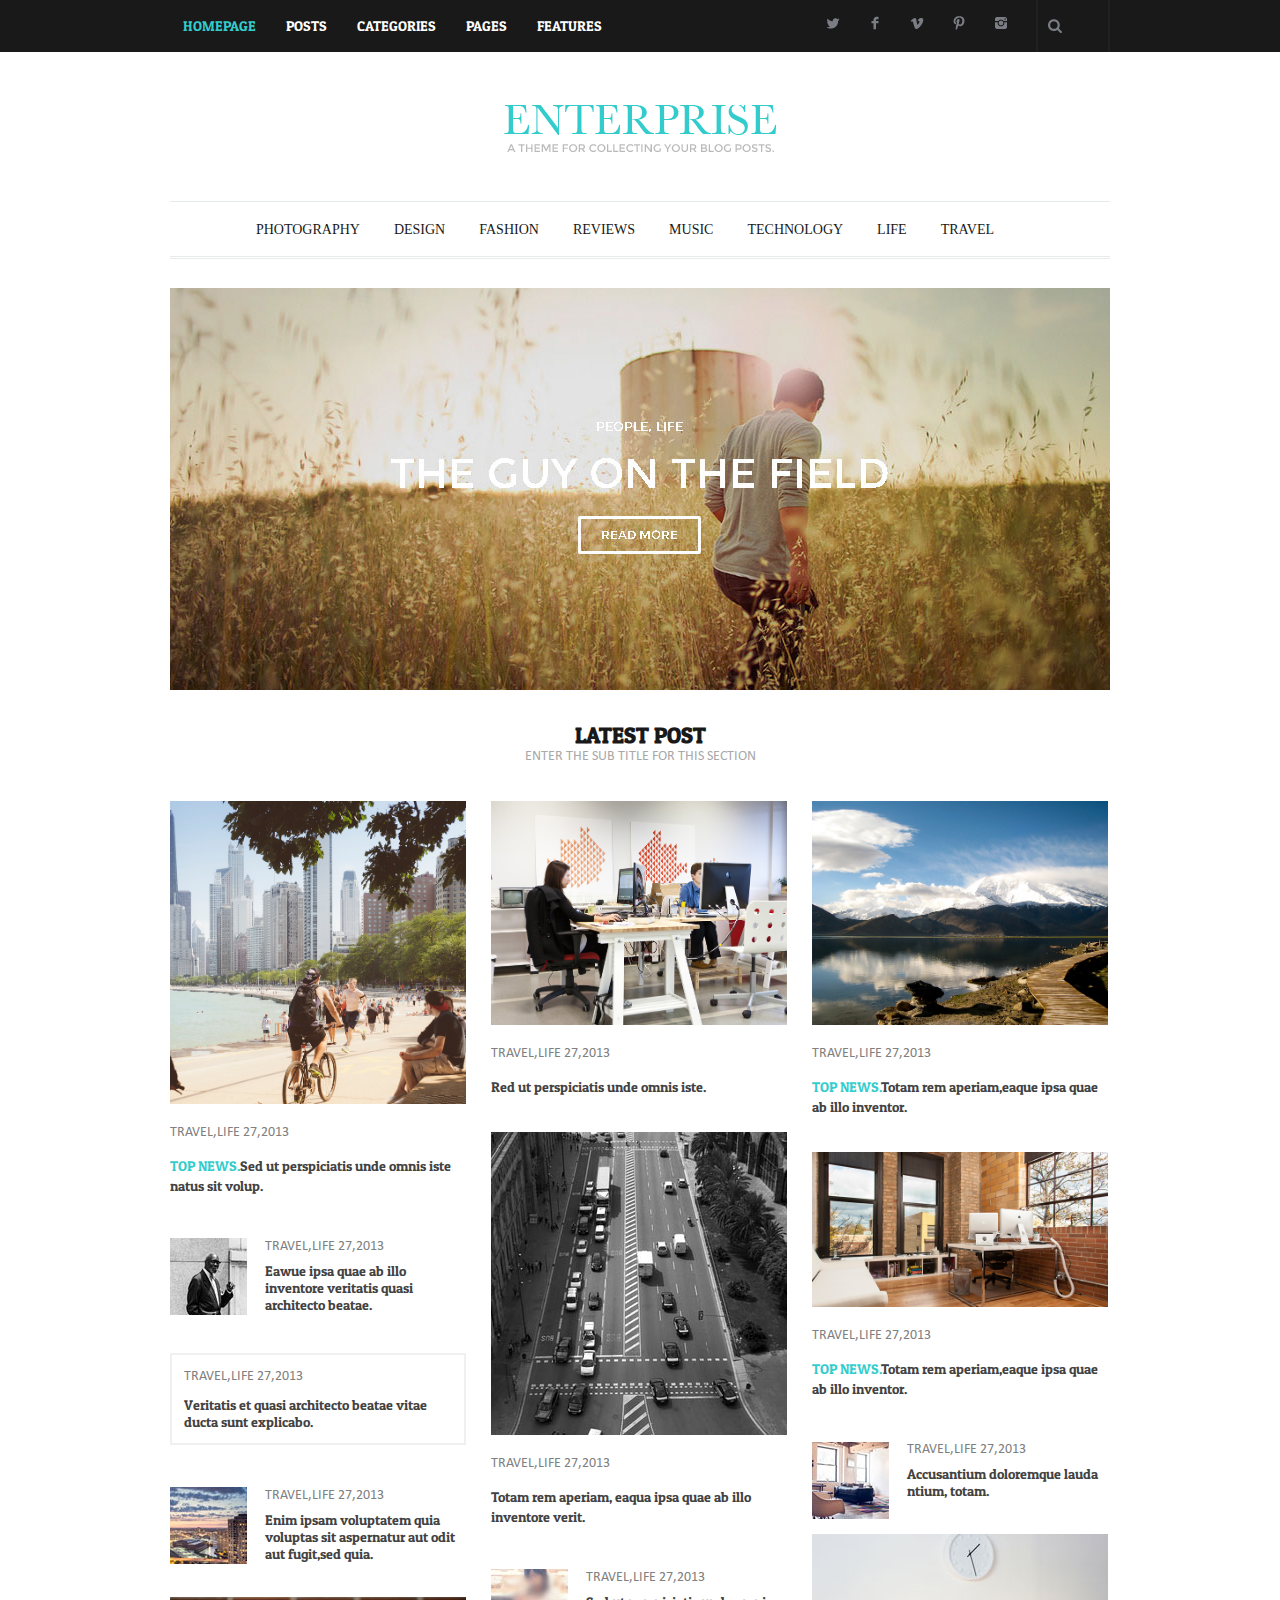
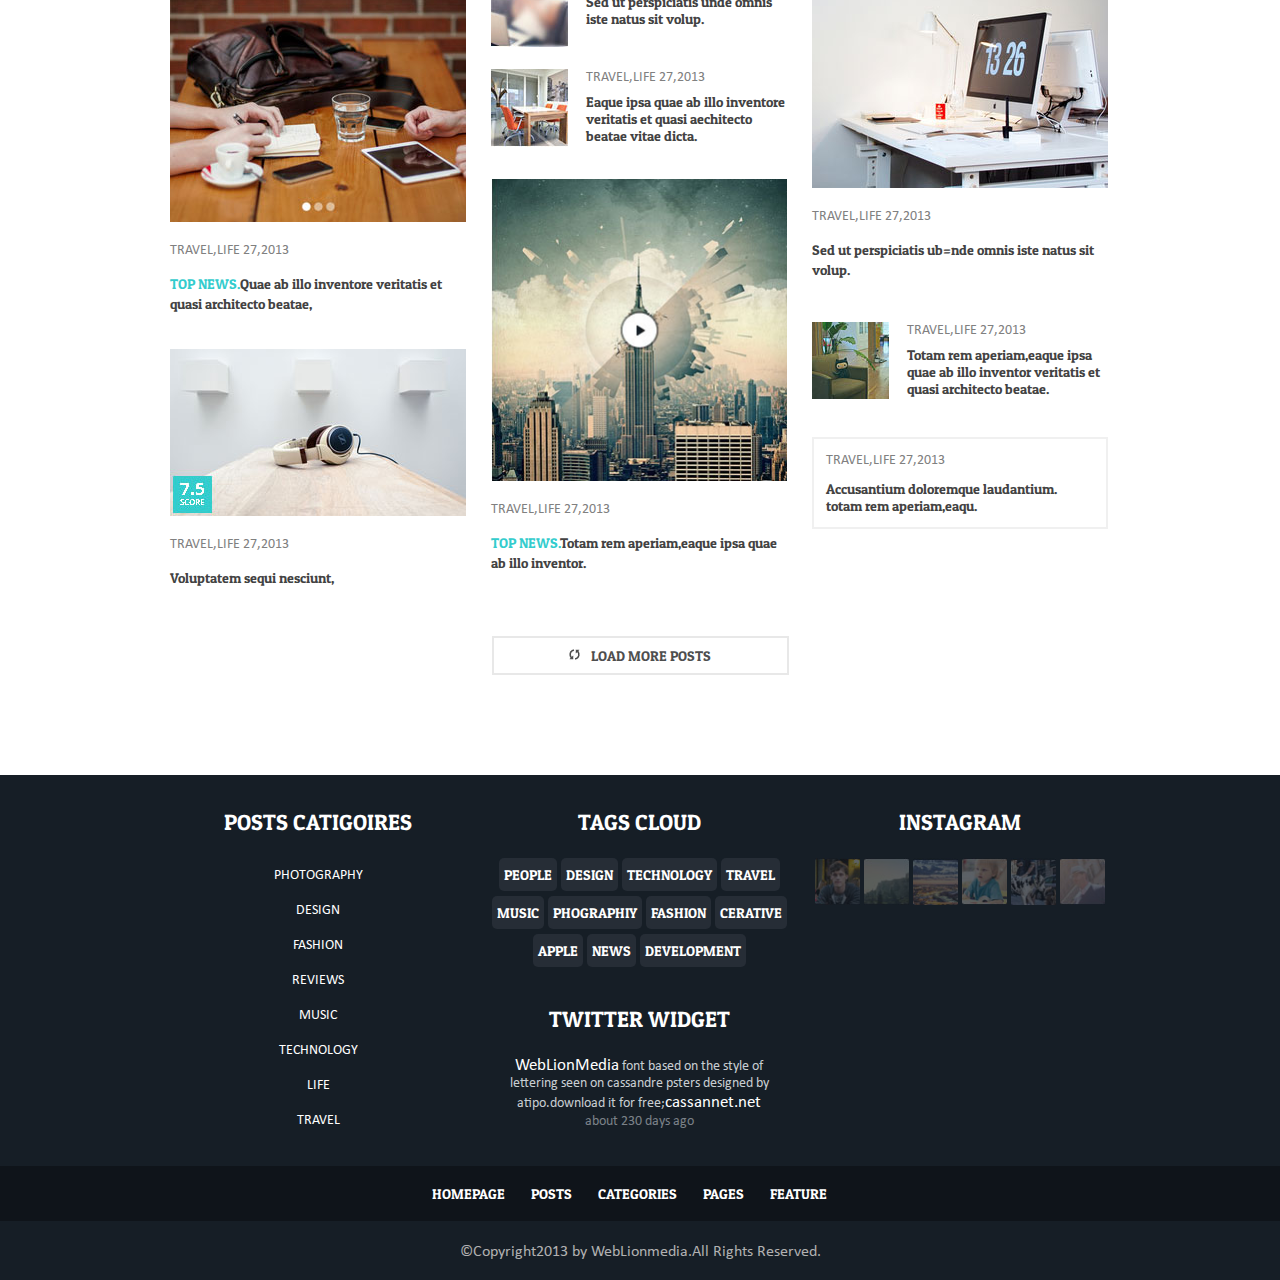
<file: index.html>
<!doctype html>
<html lang="en">
<head>
<meta charset="utf-8">
<title>Enterprise</title>
<link rel="stylesheet" type="text/css" href="assets/css/reset.css">
<link rel="stylesheet" type="text/css" href="assets/css/style.css">
</head>

<body>
<div class="top-bdr clearfix">
	<div class="container">
    	<div class="top-link">
        	<ul>
            	<li class="active"><a href="#">HOMEPAGE</a></li>
                <li><a href="#">POSTS</a></li>
                <li><a href="#">CATEGORIES</a></li>
                <li><a href="#">PAGES</a></li>
                <li><a href="#">FEATURES</a></li>
             </ul>
        </div>
       	<div class="search">
       		<input type="txt" class="search-box">
        </div>
       	<div class="social-icon">
        	<ul>
            	<li class="social-1"><a href="#">twitter</a></li>
                <li class="social-2"><a href="#">facebook</a></li>
                <li class="social-3"><a href="#">vimeo</a></li>
                <li class="social-4"><a href="#">pinstrap</a></li>
                <li class="social-5"><a href="#">instagram</a></li>
            </ul>
        </div>
    </div>
</div>
<!-- ==================<HEADER>========================== -->
<header>
	<div class="container">
    	<div class="logo">
        	<img src="assets/img/logo_top.png">
        </div>
        <nav class="secandry-manu">
        	<ul>
            	<li><a href="">PHOTOGRAPHY</a></li>
                <li><a href="design.html">DESIGN</a></li>
                <li><a href="fashion.html">FASHION</a></li>
                <li><a href="review.html">REVIEWS</a></li>
                <li><a href="design.html">MUSIC</a></li>
                <li><a href="technology.html">TECHNOLOGY</a></li>
                <li><a href="life.html">LIFE</a></li>
                <li><a href="travel.html">TRAVEL</a></li>
            </ul>
        </nav>
    </div>
</header>
<div class="container">
	<div class="slider">
    	<img src="assets/img/pic_slider_1.jpg">
    </div>
    <section>
    	<div class="latest">
            <h2>LATEST POST</h2>
            <p>ENTER THE SUB TITLE FOR THIS SECTION</p>
        </div>
        <div class="colums clearfix">
        	<div class="col-1">
            	<div class="block-1">
                	<img src="assets/img/pic_post_1_1.jpg" class="block-img-1" alt="1">
                    <p class="block-title">TRAVEL,LIFE 27,2013</p>
                    <p class="block-info"><span>TOP NEWS.</span>Sed ut perspiciatis unde omnis iste natus sit volup.</p>
                </div>
            	<div class="block-2">
                	<img src="assets/img/post_2_1.jpg" class="block-img-2" alt="2">
                    <p class="block-title-1">TRAVEL,LIFE 27,2013</p>
                    <p class="block-info-1">Eawue ipsa quae ab illo
                     inventore veritatis quasi
                     architecto beatae.</p>
                </div>
                <div class="block-3">
 					<p class="block-title-2">TRAVEL,LIFE 27,2013</p>
                    <p class="block-info-1">Veritatis et quasi architecto beatae
                     vitae ducta sunt explicabo.</p>
                </div>
                <div class="block-2">
                	<img src="assets/img/post_2_2.jpg" class="block-img-2" alt="2">
                    <p class="block-title-1">TRAVEL,LIFE 27,2013</p>
                    <p class="block-info-1">Enim ipsam voluptatem quia
                     voluptas sit aspernatur aut odit
                      aut fugit,sed quia.</p>
                </div>
                <div class="block-1">
                	<img src="assets/img/post_1_2.jpg" class="block-img-1" alt="1">
                    <p class="block-title">TRAVEL,LIFE 27,2013</p>
                    <p class="block-info"><span>TOP NEWS.</span>Quae ab illo inventore veritatis et quasi architecto beatae,</p>
                </div>
                <div class="block-1">
                	<img src="assets/img/new/post_1_5.jpg" class="block-img-1" alt="1">
                    <p class="block-title">TRAVEL,LIFE 27,2013</p>
                    <p class="block-info">Voluptatem sequi nesciunt,</p>
                </div>
            </div>
            <div class="col-1">
				<div class="block-1">
                	<img src="assets/img/new/pic_post_1_6.jpg" class="block-img-1" alt="1">
                    <p class="block-title">TRAVEL,LIFE 27,2013</p>
                    <p class="block-info">Red ut perspiciatis unde omnis iste.</p>
                </div>
                <div class="block-1">
                	<img src="assets/img/new/post_6.jpg" class="block-img-1" alt="1">
                    <p class="block-title">TRAVEL,LIFE 27,2013</p>
                    <p class="block-info">Totam rem aperiam, eaqua ipsa quae ab illo inventore verit.</p>
                </div>
                <div class="block-2">
                	<img src="assets/img/block-img-1.jpg" class="block-img-2" alt="2">
                    <p class="block-title-1">TRAVEL,LIFE 27,2013</p>
                    <p class="block-info-1">Sed ut perspiciatis unde omnis iste natus sit volup.</p>
                </div>
                <div class="block-2">
                	<img src="assets/img/block-img-2.jpg" class="block-img-2" alt="2">
                    <p class="block-title-1">TRAVEL,LIFE 27,2013</p>
                    <p class="block-info-1">Eaque ipsa quae ab illo inventore veritatis et quasi aechitecto beatae vitae dicta.</p>
                </div>
                    <div class="block-1">
                	<img src="assets/img/post-9.jpg" class="block-img-1" alt="1">
                    <p class="block-title">TRAVEL,LIFE 27,2013</p>
                    <p class="block-info"><span>TOP NEWS.</span>Totam rem aperiam,eaque ipsa quae ab illo inventor.</p>
                </div>
       
            </div>
            <div class="col-2">
				<div class="block-1">
                	<img src="assets/img/pic_post_1_11 (1).jpg" class="block-img-1" alt="1">
                    <p class="block-title">TRAVEL,LIFE 27,2013</p>
                    <p class="block-info"><span>TOP NEWS.</span>Totam rem aperiam,eaque ipsa quae ab illo inventor.</p>
                </div>
 				<div class="block-1">
                	<img src="assets/img/pic_post_1_12.jpg" class="block-img-1" alt="1">
                    <p class="block-title">TRAVEL,LIFE 27,2013</p>
                    <p class="block-info"><span>TOP NEWS.</span>Totam rem aperiam,eaque ipsa quae ab illo inventor.</p>
                </div>
           		  <div class="block-2">
                	<img src="assets/img/block-img-3.jpg" class="block-img-2" alt="2">
                    <p class="block-title-1">TRAVEL,LIFE 27,2013</p>
                    <p class="block-info-1">Accusantium doloremque lauda ntium, totam.</p>
                </div>
                <div class="block-1">
                	<img src="assets/img/post-12.jpg" class="block-img-1" alt="1">
                    <p class="block-title">TRAVEL,LIFE 27,2013</p>
                    <p class="block-info">Sed ut perspiciatis ub=nde omnis iste natus sit volup.</p>
                </div>
            	<div class="block-2">
                	<img src="assets/img/block-img-4.jpg" class="block-img-2" alt="2">
                    <p class="block-title-1">TRAVEL,LIFE 27,2013</p>
                    <p class="block-info-1">Totam rem aperiam,eaque ipsa quae ab illo inventor veritatis et quasi architecto beatae.</p>
                </div>
                <div class="block-3">
 					<p class="block-title-2">TRAVEL,LIFE 27,2013</p>
                    <p class="block-info-1">Accusantium doloremque laudantium. totam rem aperiam,eaqu.</p>
                </div>
            </div>  
        </div>
            <div class="load-btn">
            	<img src="assets/img/loading.jpg" alt="load">
                <a href="#">LOAD MORE POSTS</a>
            </div>
   
    </section>
</div>
<!-- == -Footer- == -->
<footer class="bg-color clearfix">
	<div class="container">
    	<section class="top clearfix">
        	<div class="col-1">
            	<div class="catigories">
                	<h3 class="food-head">POSTS CATIGOIRES</h3>
                    <ul>
                        <li><a href="#">PHOTOGRAPHY</a></li>
                        <li><a href="#">DESIGN</a></li>
                        <li><a href="#">FASHION</a></li>
                        <li><a href="#">REVIEWS</a></li>
                        <li><a href="#">MUSIC</a></li>
                        <li><a href="#">TECHNOLOGY</a></li>
                        <li><a href="#">LIFE</a></li>
                        <li><a href="#">TRAVEL</a></li>
                    </ul>
                </div>
            </div>
            <div class="col-1">
            	<div class="cloud">
                	<h3 class="food-head">TAGS CLOUD</h3>
                    <ul>
                        <li><a href="#">PEOPLE</a></li>
                        <li><a href="#">DESIGN</a></li>
                        <li><a href="#">TECHNOLOGY</a></li>
                        <li><a href="#">TRAVEL</a></li>
                        <li><a href="#">MUSIC</a></li>
                        <li><a href="#">PHOGRAPHIY</a></li>
                        <li><a href="#">FASHION</a></li>
                        <li><a href="#">CERATIVE</a></li>
                        <li><a href="#">APPLE</a></li>
                        <li><a href="#">NEWS</a></li>
                        <li><a href="#">DEVELOPMENT</a></li>
                    </ul>
                </div>
                	<div class="twit">
                    	<h3 class="food-head">TWITTER WIDGET</h3>
                        <p><a href="#">WebLionMedia</a> font based on the style of
                     lettering seen on cassandre psters designed by
                      atipo.download it for free;<a href="#">cassannet.net</a></p>
                        <p class="twit-par">about 230 days ago</p>
                    </div>
            </div>
            <div class="col-2">
 				<div class="insta">               
                    <h3 class="food-head">INSTAGRAM</h3>
                    <img src="assets/img/insta-1.jpg">
                    <img src="assets/img/insta-2.jpg">
                    <img src="assets/img/insta-3.jpg">
                    <img src="assets/img/insta-4.jpg">
                    <img src="assets/img/insta-5.jpg">
                    <img src="assets/img/insta-6.jpg">
                </div>
              </div>         
     </section>
  </div>
<section class="middle"> 
	<div class="foot-link">
    	<ul>
        	<li><a href="#">HOMEPAGE</a></li>
            <li><a href="#">POSTS</a></li>
            <li><a href="#">CATEGORIES</a></li>
            <li><a href="#">PAGES</a></li>
            <li><a href="#">FEATURE</a></li>
       	</ul>
    </div>
</section>
<section class="bottom">
		<p>&copy;Copyright2013 by WebLionmedia.All Rights Reserved.</p>
</section>
</footer>
</body>
</html>
</file>
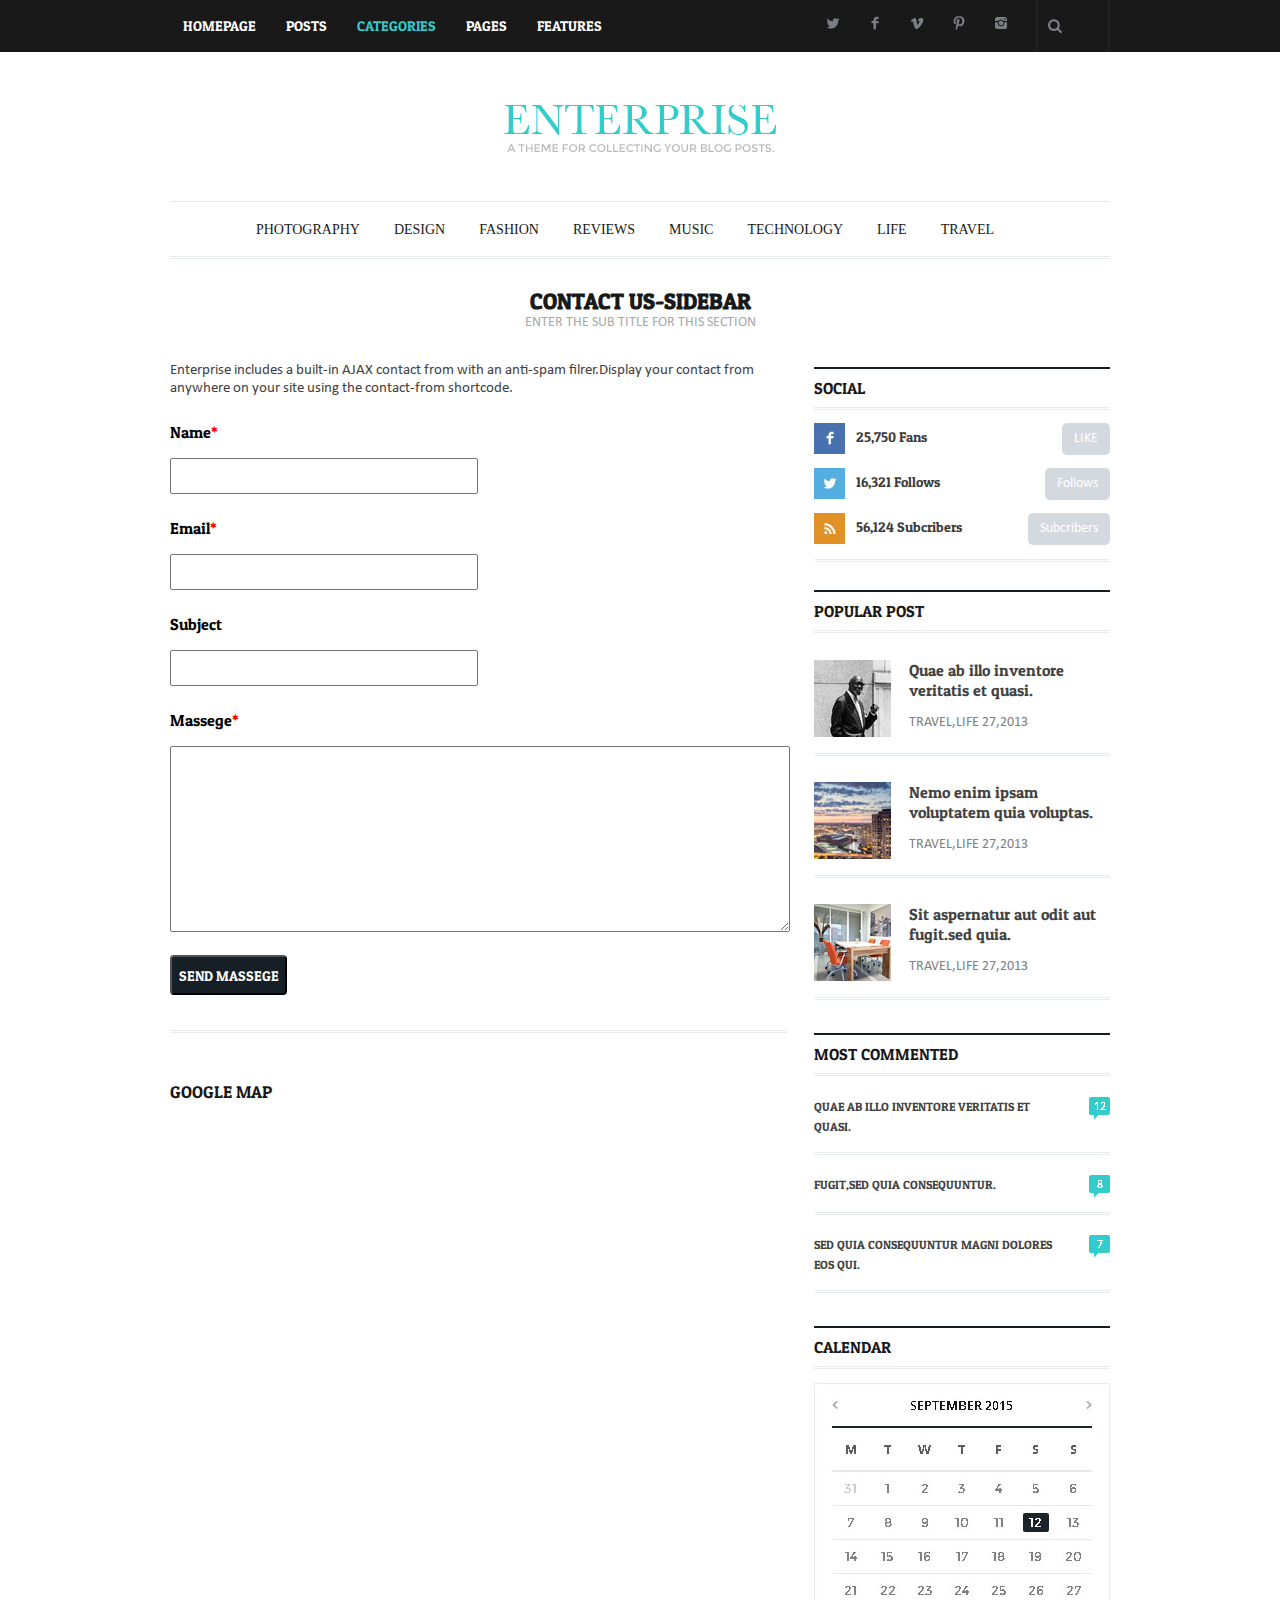
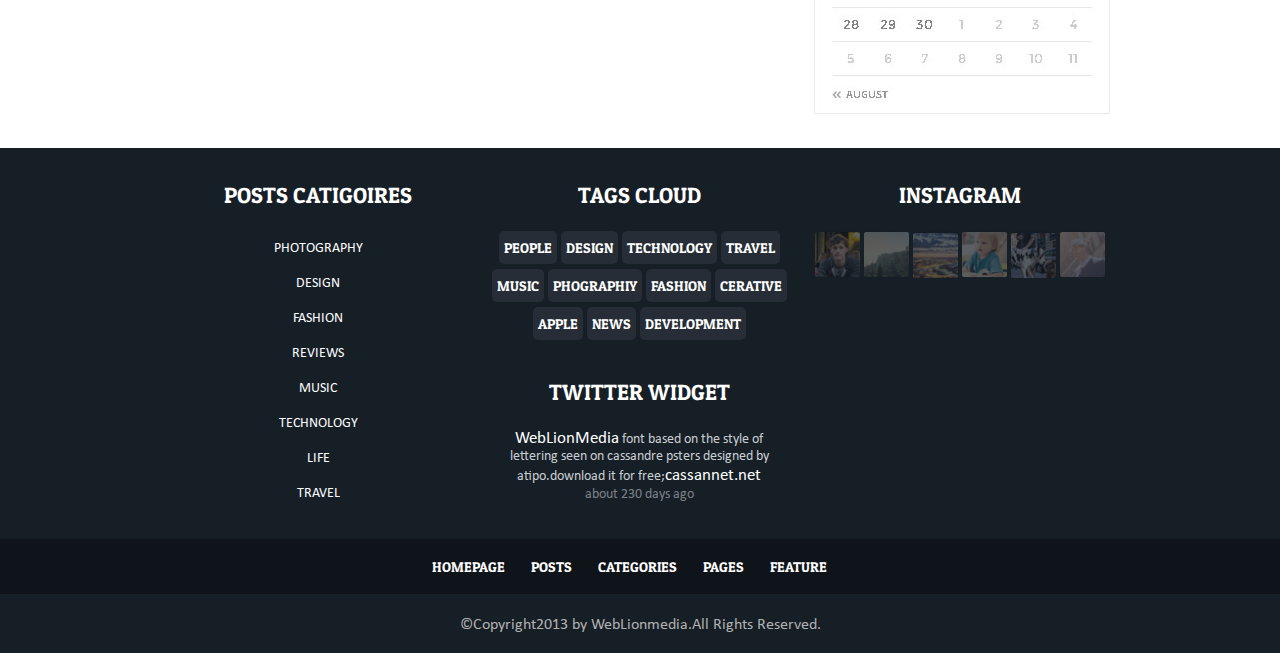
<file: contact.html>
<!doctype html>
<html lang="en">
	<head>
<meta charset="utf-8">
<title>Enterprise</title>
<link rel="stylesheet" type="text/css" href="assets/css/reset.css">
<link rel="stylesheet" type="text/css" href="assets/css/style.css">
</head>

<body>
<div class="top-bdr clearfix">
	<div class="container">
    	<div class="top-link">
        	<ul>
            	<li><a href="#">HOMEPAGE</a></li>
                <li><a href="#">POSTS</a></li>
                <li class="active"><a href="#">CATEGORIES</a></li>
                <li><a href="#">PAGES</a></li>
                <li><a href="#">FEATURES</a></li>
             </ul>
        </div>
       	<div class="search">
       		<input type="txt" class="search-box">
        </div>
       	<div class="social-icon">
        	<ul>
            	<li class="social-1"><a href="#">twitter</a></li>
                <li class="social-2"><a href="#">facebook</a></li>
                <li class="social-3"><a href="#">vimeo</a></li>
                <li class="social-4"><a href="#">pinstrap</a></li>
                <li class="social-5"><a href="#">instagram</a></li>
            </ul>
        </div>
    </div>
</div>
<!-- ==================<HEADER>========================== -->
<header>
	<div class="container">
    	<div class="logo">
        	<img src="assets/img/logo_top.png">
        </div>
        <nav class="secandry-manu">
        	<ul>
            	<li><a href="index.html">PHOTOGRAPHY</a></li>
                <li><a href="design.html">DESIGN</a></li>
                <li><a href="fashion.html">FASHION</a></li>
                <li><a href="review.html">REVIEWS</a></li>
                <li><a href="contact.html">MUSIC</a></li>
                <li><a href="technology.html">TECHNOLOGY</a></li>
                <li><a href="life.html">LIFE</a></li>
                <li><a href="travel.html">TRAVEL</a></li>
            </ul>
        </nav>
    </div>
</header>
<div class="container">
    <section>
    	<div class="latest">
            <h2>CONTACT US-SIDEBAR</h2>
            <p>ENTER THE SUB TITLE FOR THIS SECTION</p>
        </div>
        <div class="colums clearfix">
        	<div class="contact-lf">
            	<div class="contact-txt">
                	<p>Enterprise includes a built-in AJAX contact from with an anti-spam filrer.Display your contact from<br>
                     anywhere on your site using the contact-from shortcode.</p>
                </div>
                <div class="from-work">
               		<form>
                    	<h6>Name<span>*</span></h6><br><input type="text" class="name"> 
                        <h6>Email<span>*</span></h6><br><input type="text" class="name">
                        <h6>Subject</h6><br><input type="text" class="name">
                        <h6>Massege<span>*</span></h6><br><textarea style="height:180px; width:614px;" ></textarea>
                        <button class="send">SEND MASSEGE</button>
                    </form>
                    <div class="review-bdr">&nbsp;</div>
                </div>
                <div class="map">
               		<h4>GOOGLE MAP</h4>
                    <iframe style="height:315px; width:615px;" width="100%" height="100%" frameborder="0" scrolling="no" marginheight="0" marginwidth="0" src=
                    "http://maps.google.com/maps?hl=en&amp;ie=UTF8&amp;ll=37.0625,-95.677068&amp;spn=56.506174,79.013672&amp;t=m&amp;z=4&amp;output=embed"></iframe>
 
                </div>
            	
            </div>	
            <!-- == -sidebar- == -->
            <div class="sidebar">
            	<div class="social-txt">
                	<h5>SOCIAL</h5>
                    <div class="review-bdr">&nbsp;</div>
                </div>
                <div class="side-icon">
                	<div class="social-block clearfix">
                    	<div class="side-fb"></div>
                        <p>25,750 Fans</p>
                        <a href="#">LIKE</a>
                    </div>
                    <div class="social-block clearfix">
                    	<div class="side-twit"></div>
                        <p>16,321 Follows</p>
                        <a href="#">Follows</a>
                    </div>
                    <div class="social-block clearfix">
                    	<div class="side-wifi"></div>
                        <p>56,124 Subcribers</p>
                        <a href="#">Subcribers</a>
                    </div>
                    <div class="review-bdr-2">&nbsp;</div>
 					<br>                 
                     <div class="social-txt">
                            <h5>POPULAR POST</h5>
                            <div class="review-bdr">&nbsp;</div>
                        </div>
                     <div class="pop-img">
                     	<div class="pop-1">           
                                <div class="block-pop clearfix">
                                    <img src="assets/img/post_2_1.jpg" class="block-img-2" alt="2"> 
                                    <p class="block-info-pop">Quae ab illo inventore veritatis et quasi.</p>
                                    <p class="block-title-1">TRAVEL,LIFE 27,2013</p>
                                </div>
                         </div>
                         		<div class="review-bdr-2">&nbsp;</div>
                         <div class="pop-1">
                                <div class="block-pop clearfix">
                                    <img src="assets/img/post_2_2.jpg" class="block-img-2" alt="2">
                                    <p class="block-info-pop">Nemo enim ipsam voluptatem quia voluptas.</p>	
                                    <p class="block-title-1">TRAVEL,LIFE 27,2013</p>
                                </div>
                       	</div>  
                        		<div class="review-bdr-2">&nbsp;</div>
                        <div class="pop-1">
                        		<div class="block-pop clearfix">
                                    <img src="assets/img/block-img-2.jpg" class="block-img-2" alt="2">
                                    <p class="block-info-pop">Sit aspernatur aut odit aut fugit.sed quia.</p>
                                    <p class="block-title-1">TRAVEL,LIFE 27,2013</p>
				                </div>
                        </div>
                        		<div class="review-bdr-2">&nbsp;</div>                    
                     </div>  
                       <div class="social-txt">
                            <h5>MOST COMMENTED</h5>
                            <div class="review-bdr">&nbsp;</div>
                       </div>
                            <div class="most">
                            	<div class="most-block clearfix">
                            		<p>QUAE AB ILLO INVENTORE VERITATIS ET<br>
                                     QUASI.</p>
                                    <img src="assets/img/most-img-1.jpg" class="most-img">
                                </div>
                                <div class="review-bdr-2">&nbsp;</div>
                                <div class="most-block clearfix">
                            		<p>FUGIT,SED QUIA CONSEQUUNTUR.</p>
                                    <img src="assets/img/most-img-2.jpg" class="most-img">
                                </div>
                                <div class="review-bdr-2">&nbsp;</div>
                                <div class="most-block clearfix">
                            		<p>SED QUIA CONSEQUUNTUR MAGNI DOLORES<br>
                                     EOS QUI.</p>
                                    <img src="assets/img/most-img-3.jpg" class="most-img">
                                </div>
                                <div class="review-bdr-2">&nbsp;</div>
                            </div>
                       <div class="social-txt">
                            <h5>CALENDAR</h5>
                            <div class="review-bdr">&nbsp;</div>
                        </div>
						<div class="comment">                           
                           <img src="assets/img/calander.jpg" alt="calander">
                        </div>					
						
            		 </div>                                    	
                  </div>  
              </div>
          </div>  
       </div>
    </section>
   </div>
</div>
<!-- == -Footer- == -->
<footer class="bg-color clearfix">
	<div class="container">
    	<section class="top clearfix">
        	<div class="col-1">
            	<div class="catigories">
                	<h3 class="food-head">POSTS CATIGOIRES</h3>
                    <ul>
                        <li><a href="#">PHOTOGRAPHY</a></li>
                        <li><a href="#">DESIGN</a></li>
                        <li><a href="#">FASHION</a></li>
                        <li><a href="#">REVIEWS</a></li>
                        <li><a href="#">MUSIC</a></li>
                        <li><a href="#">TECHNOLOGY</a></li>
                        <li><a href="#">LIFE</a></li>
                        <li><a href="#">TRAVEL</a></li>
                    </ul>
                </div>
            </div>
            <div class="col-1">
            	<div class="cloud">
                	<h3 class="food-head">TAGS CLOUD</h3>
                    <ul>
                        <li><a href="#">PEOPLE</a></li>
                        <li><a href="#">DESIGN</a></li>
                        <li><a href="#">TECHNOLOGY</a></li>
                        <li><a href="#">TRAVEL</a></li>
                        <li><a href="#">MUSIC</a></li>
                        <li><a href="#">PHOGRAPHIY</a></li>
                        <li><a href="#">FASHION</a></li>
                        <li><a href="#">CERATIVE</a></li>
                        <li><a href="#">APPLE</a></li>
                        <li><a href="#">NEWS</a></li>
                        <li><a href="#">DEVELOPMENT</a></li>
                    </ul>
                </div>
                	<div class="twit">
                    	<h3 class="food-head">TWITTER WIDGET</h3>
                        <p><a href="#">WebLionMedia</a> font based on the style of
                     lettering seen on cassandre psters designed by
                      atipo.download it for free;<a href="#">cassannet.net</a></p>
                        <p class="twit-par">about 230 days ago</p>
                    </div>
            </div>
            <div class="col-2">
 				<div class="insta">               
                    <h3 class="food-head">INSTAGRAM</h3>
                    <img src="assets/img/insta-1.jpg">
                    <img src="assets/img/insta-2.jpg">
                    <img src="assets/img/insta-3.jpg">
                    <img src="assets/img/insta-4.jpg">
                    <img src="assets/img/insta-5.jpg">
                    <img src="assets/img/insta-6.jpg">
                </div>
              </div>         
     </section>
  </div>
<section class="middle"> 
	<div class="foot-link">
    	<ul>
        	<li><a href="#">HOMEPAGE</a></li>
            <li><a href="#">POSTS</a></li>
            <li><a href="#">CATEGORIES</a></li>
            <li><a href="#">PAGES</a></li>
            <li><a href="#">FEATURE</a></li>
       	</ul>
    </div>
</section>
<section class="bottom">
		<p>&copy;Copyright2013 by WebLionmedia.All Rights Reserved.</p>
</section>
</footer>
</body>
</html>
</file>
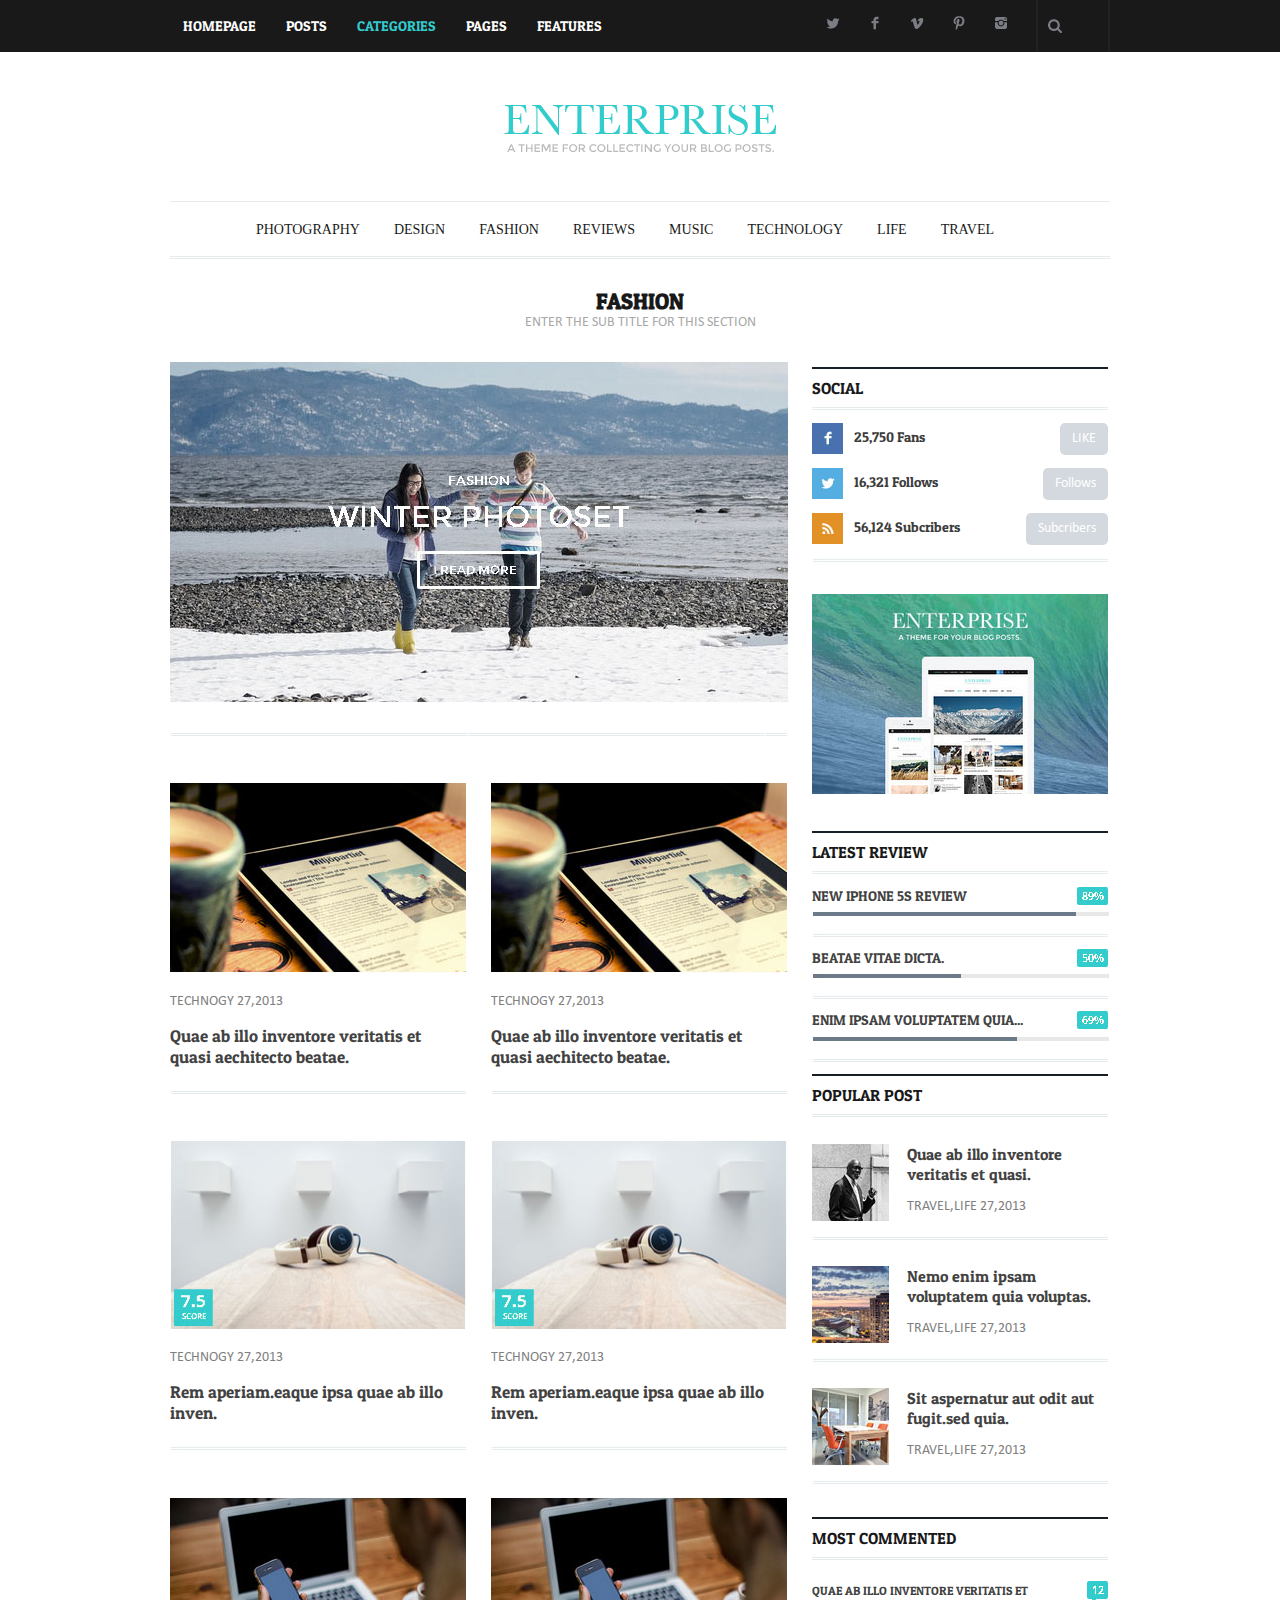
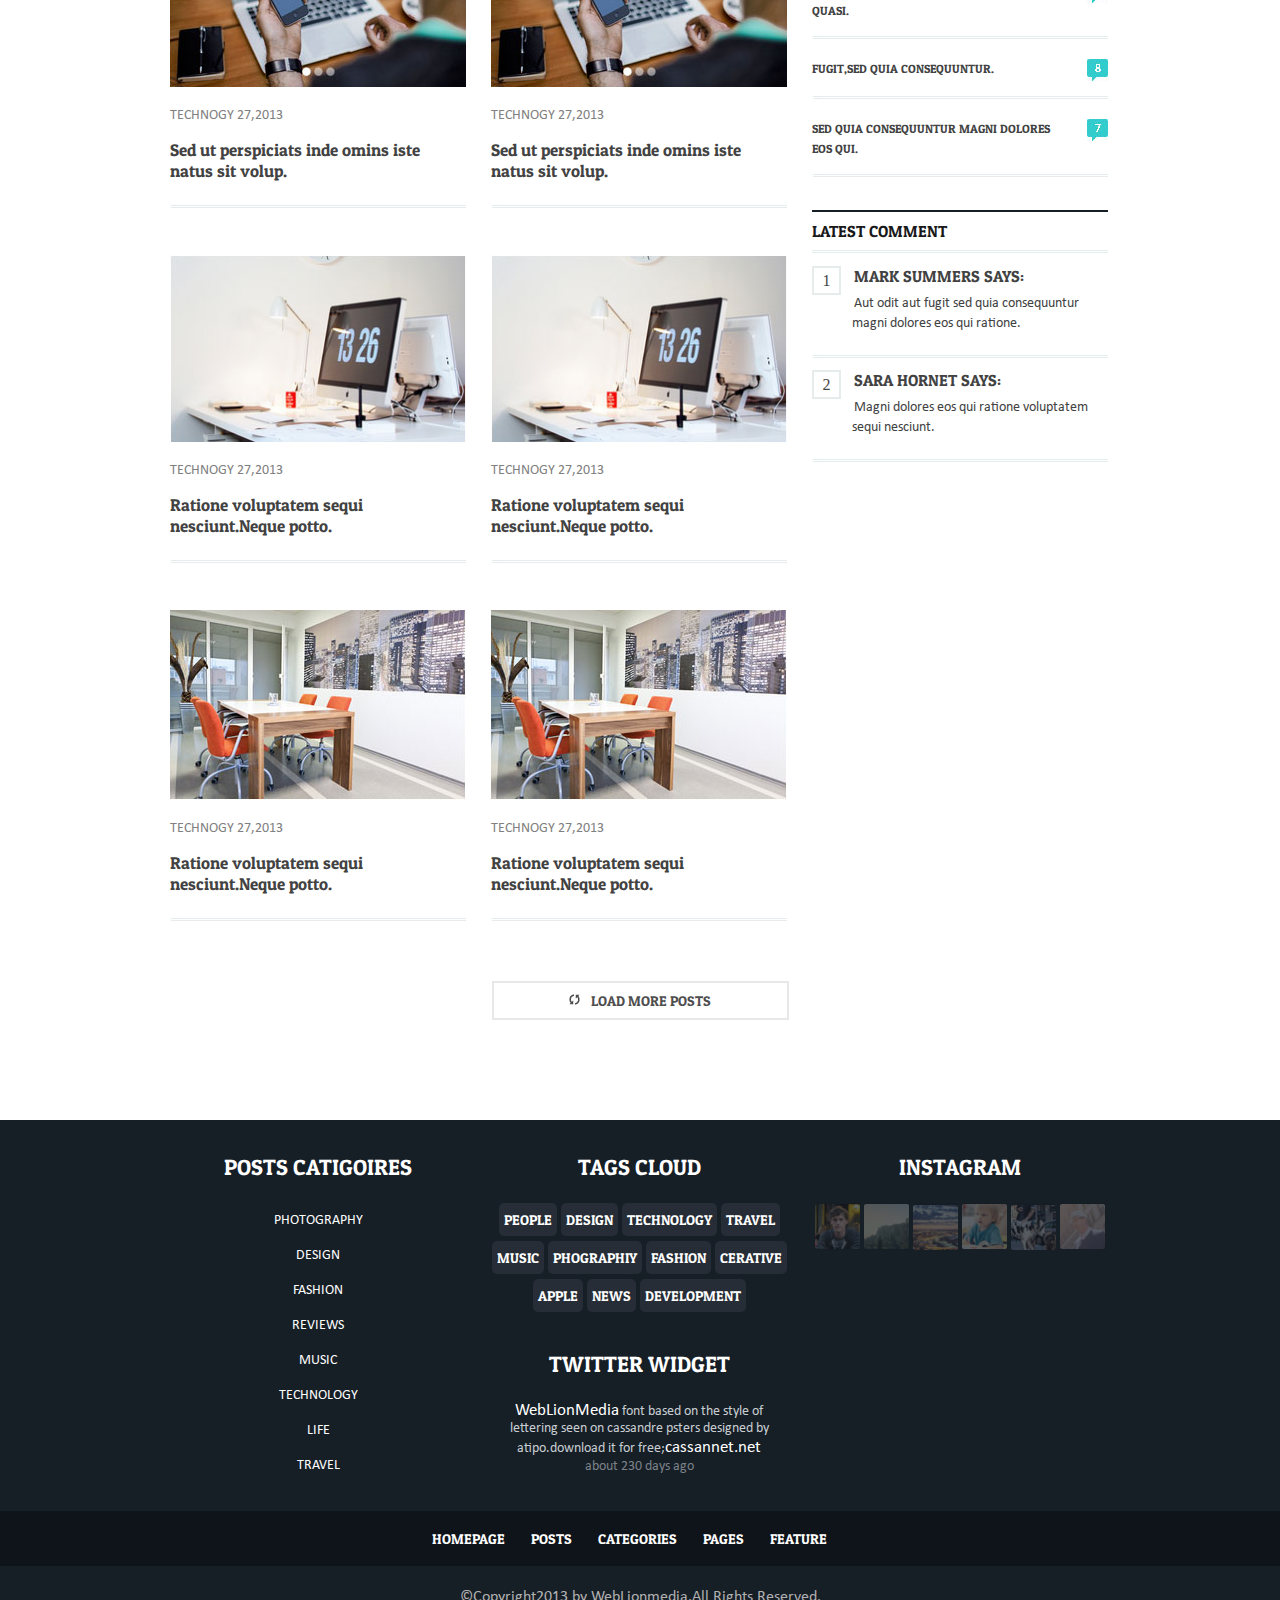
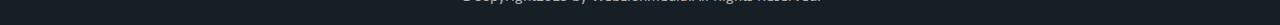
<file: design.html>
<!doctype html>
<html lang="en">
	<head>
<meta charset="utf-8">
<title>Enterprise</title>
<link rel="stylesheet" type="text/css" href="assets/css/reset.css">
<link rel="stylesheet" type="text/css" href="assets/css/style.css">
</head>

<body>
<div class="top-bdr clearfix">
	<div class="container">
    	<div class="top-link">
        	<ul>
            	<li><a href="#">HOMEPAGE</a></li>
                <li><a href="#">POSTS</a></li>
                <li class="active"><a href="#">CATEGORIES</a></li>
                <li><a href="#">PAGES</a></li>
                <li><a href="#">FEATURES</a></li>
             </ul>
        </div>
       	<div class="search">
       		<input type="txt" class="search-box">
        </div>
       	<div class="social-icon">
        	<ul>
            	<li class="social-1"><a href="#">twitter</a></li>
                <li class="social-2"><a href="#">facebook</a></li>
                <li class="social-3"><a href="#">vimeo</a></li>
                <li class="social-4"><a href="#">pinstrap</a></li>
                <li class="social-5"><a href="#">instagram</a></li>
            </ul>
        </div>
    </div>
</div>
<!-- ==================<HEADER>========================== -->
<header>
	<div class="container">
    	<div class="logo">
        	<img src="assets/img/logo_top.png">
        </div>
        <nav class="secandry-manu">
        	<ul>
            	<li><a href="index.html">PHOTOGRAPHY</a></li>
                <li><a href="design.html">DESIGN</a></li>
                <li><a href="fashion.html">FASHION</a></li>
                <li><a href="review.html">REVIEWS</a></li>
                <li><a href="design.html">MUSIC</a></li>
                <li><a href="technology.html">TECHNOLOGY</a></li>
                <li><a href="life.html">LIFE</a></li>
                <li><a href="travel.html">TRAVEL</a></li>
            </ul>
        </nav>
    </div>
</header>
<div class="container">
    <section>
    	<div class="latest">
            <h2>FASHION</h2>
            <p>ENTER THE SUB TITLE FOR THIS SECTION</p>
        </div>
        <div class="colums clearfix">
        	<div class="fashion-lf">
            	<div class="slider">
                	<img src="assets/img/post_slider_2.jpg" class="fash-slider" alt="slider">
                </div>
                <div class="review-bdr-2">&nbsp;</div>
                <div class="col-1">
            	<div class="block-1">
                	<img src="assets/img/teahnology-1.jpg" class="block-img-1" alt="1">
                    <p class="block-title">TECHNOGY 27,2013</p>
                    <h4 class="tech-title">Quae ab illo inventore veritatis et<br>
                     quasi aechitecto beatae.</h4>
					<div class="review-bdr-2">&nbsp;</div>
                </div>
            	<div class="block-1">
                	<img src="assets/img/teahnology-9.jpg" class="block-img-1" alt="1">
                      <p class="block-title">TECHNOGY 27,2013</p>
                    <h4 class="tech-title">Rem aperiam.eaque ipsa quae ab illo inven.</h4>
					<div class="review-bdr-2">&nbsp;</div>
                </div>
                <div class="block-1">
                	<img src="assets/img/teahnology-4.jpg" class="block-img-1" alt="1">
                     <p class="block-title">TECHNOGY 27,2013</p>
                    <h4 class="tech-title">Sed ut perspiciats inde omins iste natus sit volup.</h4>
					<div class="review-bdr-2">&nbsp;</div>
                </div>
                <div class="block-1">
                	<img src="assets/img/teahnology-10.jpg" class="block-img-1" alt="1">
                     <p class="block-title">TECHNOGY 27,2013</p>
                    <h4 class="tech-title">Ratione voluptatem sequi nesciunt.Neque potto.</h4>
					<div class="review-bdr-2">&nbsp;</div>
                </div>
                <div class="block-1">
                	<img src="assets/img/teahnology-7.jpg" class="block-img-1" alt="1">
                     <p class="block-title">TECHNOGY 27,2013</p>
                    <h4 class="tech-title">Ratione voluptatem sequi nesciunt.Neque potto.</h4>
					<div class="review-bdr-2">&nbsp;</div>
                </div>         
            </div>
            <div class="col-2">
            	<div class="block-1">
                	<img src="assets/img/teahnology-1.jpg" class="block-img-1" alt="1">
                    <p class="block-title">TECHNOGY 27,2013</p>
                    <h4 class="tech-title">Quae ab illo inventore veritatis et<br>
                     quasi aechitecto beatae.</h4>
					<div class="review-bdr-2">&nbsp;</div>
                </div>
            	<div class="block-1">
                	<img src="assets/img/teahnology-9.jpg" class="block-img-1" alt="1">
                      <p class="block-title">TECHNOGY 27,2013</p>
                    <h4 class="tech-title">Rem aperiam.eaque ipsa quae ab illo inven.</h4>
					<div class="review-bdr-2">&nbsp;</div>
                </div>
                <div class="block-1">
                	<img src="assets/img/teahnology-4.jpg" class="block-img-1" alt="1">
                     <p class="block-title">TECHNOGY 27,2013</p>
                    <h4 class="tech-title">Sed ut perspiciats inde omins iste natus sit volup.</h4>
					<div class="review-bdr-2">&nbsp;</div>
                </div>
                <div class="block-1">
                	<img src="assets/img/teahnology-10.jpg" class="block-img-1" alt="1">
                     <p class="block-title">TECHNOGY 27,2013</p>
                    <h4 class="tech-title">Ratione voluptatem sequi nesciunt.Neque potto.</h4>
					<div class="review-bdr-2">&nbsp;</div>
                </div>
                <div class="block-1">
                	<img src="assets/img/teahnology-7.jpg" class="block-img-1" alt="1">
                     <p class="block-title">TECHNOGY 27,2013</p>
                    <h4 class="tech-title">Ratione voluptatem sequi nesciunt.Neque potto.</h4>
					<div class="review-bdr-2">&nbsp;</div>
                </div>         
            </div>
            </div>
            <div class="sidebar">
            	<div class="social-txt">
                	<h5>SOCIAL</h5>
                    <div class="review-bdr">&nbsp;</div>
                </div>
                <div class="side-icon">
                	<div class="social-block clearfix">
                    	<div class="side-fb"></div>
                        <p>25,750 Fans</p>
                        <a href="#">LIKE</a>
                    </div>
                    <div class="social-block clearfix">
                    	<div class="side-twit"></div>
                        <p>16,321 Follows</p>
                        <a href="#">Follows</a>
                    </div>
                    <div class="social-block clearfix">
                    	<div class="side-wifi"></div>
                        <p>56,124 Subcribers</p>
                        <a href="#">Subcribers</a>
                    </div>
                    <div class="review-bdr-2">&nbsp;</div>
                    <div class="enter-img">
                    	<img src="assets/img/enterprise.jpg" alt="enter">
                    </div>
                    <div class="social-txt">
                        <h5>LATEST REVIEW</h5>
                        <div class="review-bdr">&nbsp;</div>
                    </div>
                    <div class="persent">
                    	<div class="per-block">
                        	<p>NEW IPHONE 5S REVIEW</p>
                            <img src="assets/img/latest-pre-1.jpg" class="per-img">
                            <img src="assets/img/latest-img-1.jpg" class="load">
                        <div class="review-bdr-2">&nbsp;</div>
                        </div>
                        <div class="per-block">
                        	<p>BEATAE VITAE DICTA.</p>
                            <img src="assets/img/latest-pre-2.jpg" class="per-img">
                            <img src="assets/img/latest-img-2.jpg" class="load">
                         <div class="review-bdr-2">&nbsp;</div>   
                        </div>
                        <div class="per-block">
                        	<p>ENIM IPSAM VOLUPTATEM QUIA...</p>
                            <img src="assets/img/latest-pre-3.jpg" class="per-img">
                            <img src="assets/img/latest-img-3.jpg" class="load">
                        <div class="review-bdr-2">&nbsp;</div>
                        </div>
                     <div class="social-txt">
                            <h5>POPULAR POST</h5>
                            <div class="review-bdr">&nbsp;</div>
                        </div>
                     <div class="pop-img">
                     	<div class="pop-1">           
                                <div class="block-pop clearfix">
                                    <img src="assets/img/post_2_1.jpg" class="block-img-2" alt="2"> 
                                    <p class="block-info-pop">Quae ab illo inventore veritatis et quasi.</p>
                                    <p class="block-title-1">TRAVEL,LIFE 27,2013</p>
                                </div>
                         </div>
                         		<div class="review-bdr-2">&nbsp;</div>
                         <div class="pop-1">
                                <div class="block-pop clearfix">
                                    <img src="assets/img/post_2_2.jpg" class="block-img-2" alt="2">
                                    <p class="block-info-pop">Nemo enim ipsam voluptatem quia voluptas.</p>	
                                    <p class="block-title-1">TRAVEL,LIFE 27,2013</p>
                                </div>
                       	</div>  
                        		<div class="review-bdr-2">&nbsp;</div>
                        <div class="pop-1">
                        		<div class="block-pop clearfix">
                                    <img src="assets/img/block-img-2.jpg" class="block-img-2" alt="2">
                                    <p class="block-info-pop">Sit aspernatur aut odit aut fugit.sed quia.</p>
                                    <p class="block-title-1">TRAVEL,LIFE 27,2013</p>
				                </div>
                        </div>
                        	<div class="review-bdr-2">&nbsp;</div>                    
                     </div>  
                     <div class="social-txt">
                          <h5>MOST COMMENTED</h5>
                          <div class="review-bdr">&nbsp;</div>
                     </div>
                        <div class="most">
                            <div class="most-block clearfix">
                                <p>QUAE AB ILLO INVENTORE VERITATIS ET<br>
                                 QUASI.</p>
                                <img src="assets/img/most-img-1.jpg" class="most-img">
                            </div>
                            <div class="review-bdr-2">&nbsp;</div>
                            <div class="most-block clearfix">
                                <p>FUGIT,SED QUIA CONSEQUUNTUR.</p>
                                <img src="assets/img/most-img-2.jpg" class="most-img">
                            </div>
                            <div class="review-bdr-2">&nbsp;</div>
                            <div class="most-block clearfix">
                                <p>SED QUIA CONSEQUUNTUR MAGNI DOLORES<br>
                                 EOS QUI.</p>
                                <img src="assets/img/most-img-3.jpg" class="most-img">
                            </div>
                            <div class="review-bdr-2">&nbsp;</div>
                        </div>
                   <div class="social-txt">
                        <h5>LATEST COMMENT</h5>
                        <div class="review-bdr">&nbsp;</div>
                    </div>
						<div class="comment">
                        	<div class="comm-block">
                            	<a href="#" class="num-one">1</a>
                                <h4>MARK SUMMERS SAYS:</h4>
                                <p>Aut odit aut fugit sed quia consequuntur magni dolores eos qui ratione.</p>
                            </div>
                            <div class="review-bdr-2">&nbsp;</div>
                            <div class="comm-block">
                            	<a href="#" class="num-one">2</a>
                                <h4>SARA HORNET SAYS:</h4>
                                <p>Magni dolores eos qui ratione voluptatem sequi nesciunt.</p>
                            </div>
                            <div class="review-bdr-2">&nbsp;</div>
                        </div>	
            		 </div>
                 </div>
		    </div>
            <!-- == -sidebar- == -->
          </div>

               <div class="load-btn">
            	<img src="assets/img/loading.jpg" alt="load">
                <a href="#">LOAD MORE POSTS</a>
            </div>
   
      </section>
   </div>
</div>
<!-- == -Footer- == -->
<footer class="bg-color clearfix">
	<div class="container">
    	<section class="top clearfix">
        	<div class="col-1">
            	<div class="catigories">
                	<h3 class="food-head">POSTS CATIGOIRES</h3>
                    <ul>
                        <li><a href="#">PHOTOGRAPHY</a></li>
                        <li><a href="#">DESIGN</a></li>
                        <li><a href="#">FASHION</a></li>
                        <li><a href="#">REVIEWS</a></li>
                        <li><a href="#">MUSIC</a></li>
                        <li><a href="#">TECHNOLOGY</a></li>
                        <li><a href="#">LIFE</a></li>
                        <li><a href="#">TRAVEL</a></li>
                    </ul>
                </div>
            </div>
            <div class="col-1">
            	<div class="cloud">
                	<h3 class="food-head">TAGS CLOUD</h3>
                    <ul>
                        <li><a href="#">PEOPLE</a></li>
                        <li><a href="#">DESIGN</a></li>
                        <li><a href="#">TECHNOLOGY</a></li>
                        <li><a href="#">TRAVEL</a></li>
                        <li><a href="#">MUSIC</a></li>
                        <li><a href="#">PHOGRAPHIY</a></li>
                        <li><a href="#">FASHION</a></li>
                        <li><a href="#">CERATIVE</a></li>
                        <li><a href="#">APPLE</a></li>
                        <li><a href="#">NEWS</a></li>
                        <li><a href="#">DEVELOPMENT</a></li>
                    </ul>
                </div>
                	<div class="twit">
                    	<h3 class="food-head">TWITTER WIDGET</h3>
                        <p><a href="#">WebLionMedia</a> font based on the style of
                     lettering seen on cassandre psters designed by
                      atipo.download it for free;<a href="#">cassannet.net</a></p>
                        <p class="twit-par">about 230 days ago</p>
                    </div>
            </div>
            <div class="col-2">
 				<div class="insta">               
                    <h3 class="food-head">INSTAGRAM</h3>
                    <img src="assets/img/insta-1.jpg">
                    <img src="assets/img/insta-2.jpg">
                    <img src="assets/img/insta-3.jpg">
                    <img src="assets/img/insta-4.jpg">
                    <img src="assets/img/insta-5.jpg">
                    <img src="assets/img/insta-6.jpg">
                </div>
              </div>         
     </section>
  </div>
<section class="middle"> 
	<div class="foot-link">
    	<ul>
        	<li><a href="#">HOMEPAGE</a></li>
            <li><a href="#">POSTS</a></li>
            <li><a href="#">CATEGORIES</a></li>
            <li><a href="#">PAGES</a></li>
            <li><a href="#">FEATURE</a></li>
       	</ul>
    </div>
</section>
<section class="bottom">
		<p>&copy;Copyright2013 by WebLionmedia.All Rights Reserved.</p>
</section>
</footer>
</body>
</html>
</file>
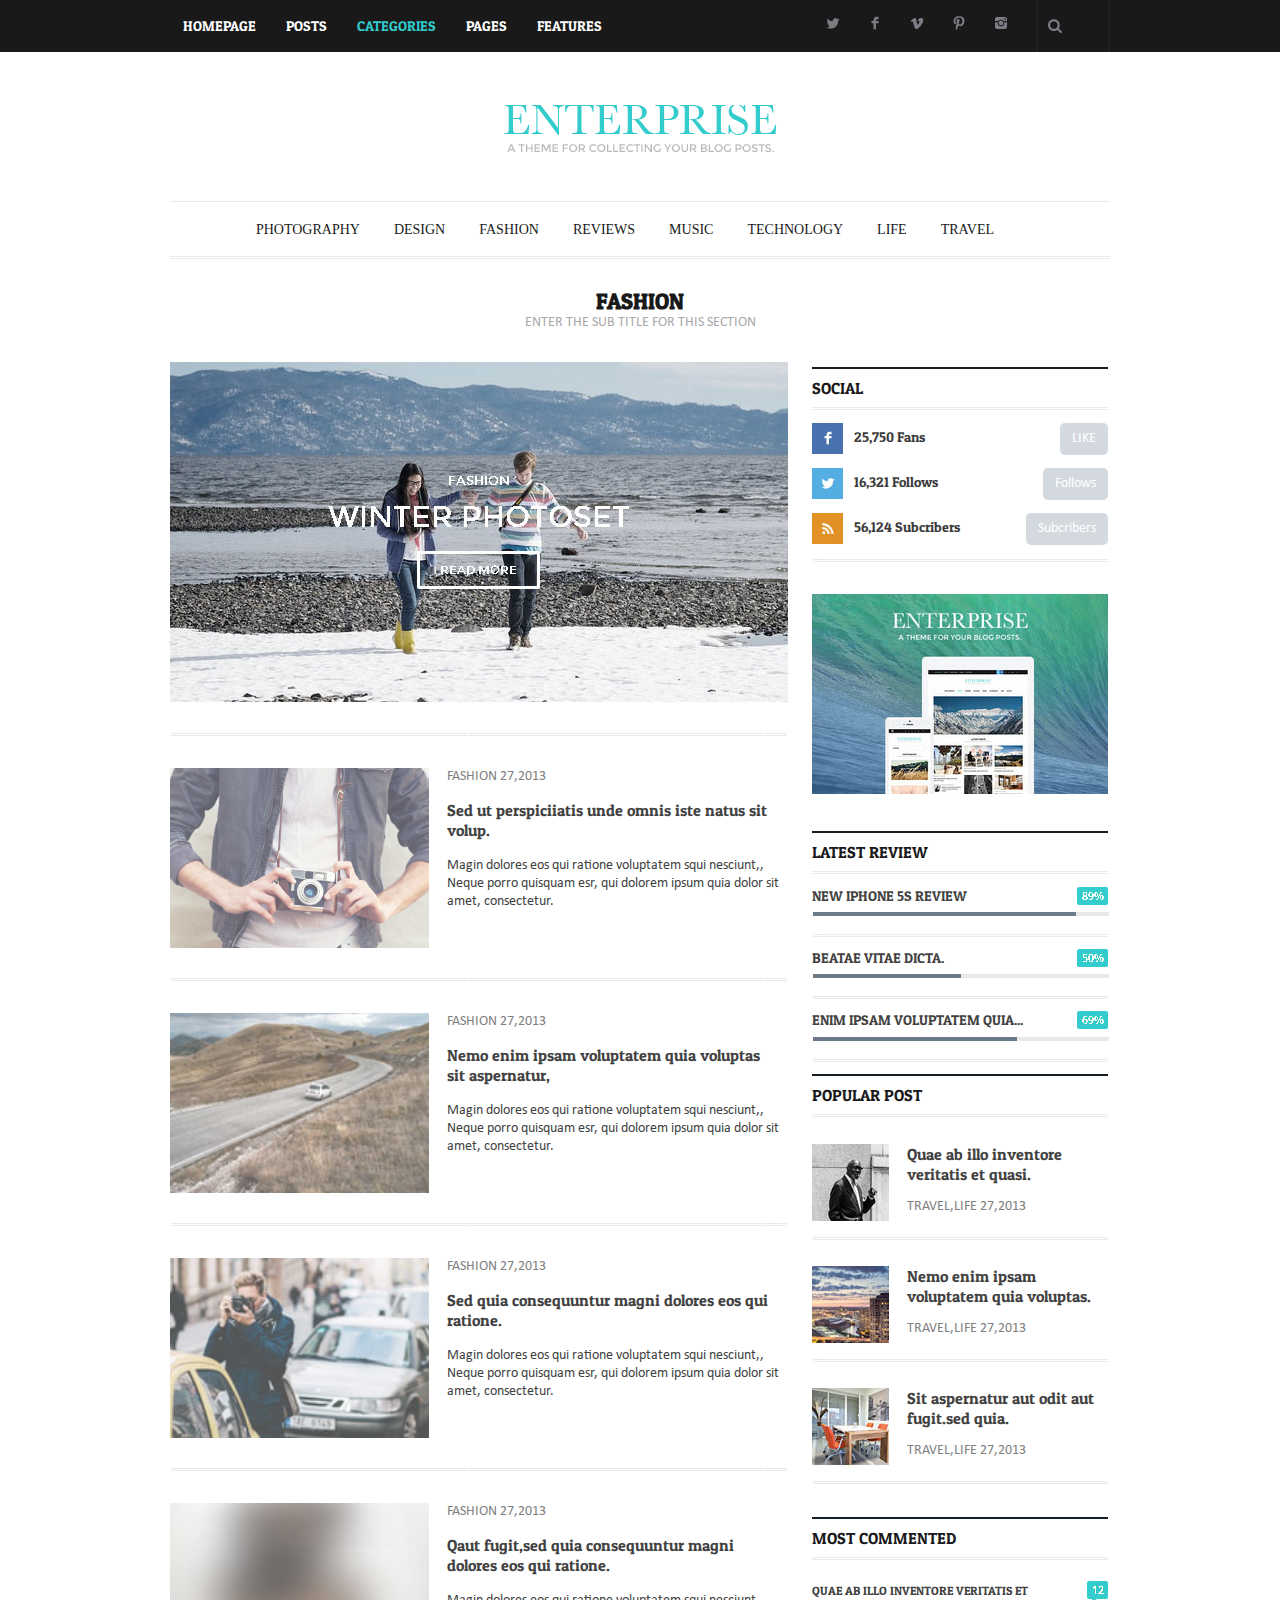
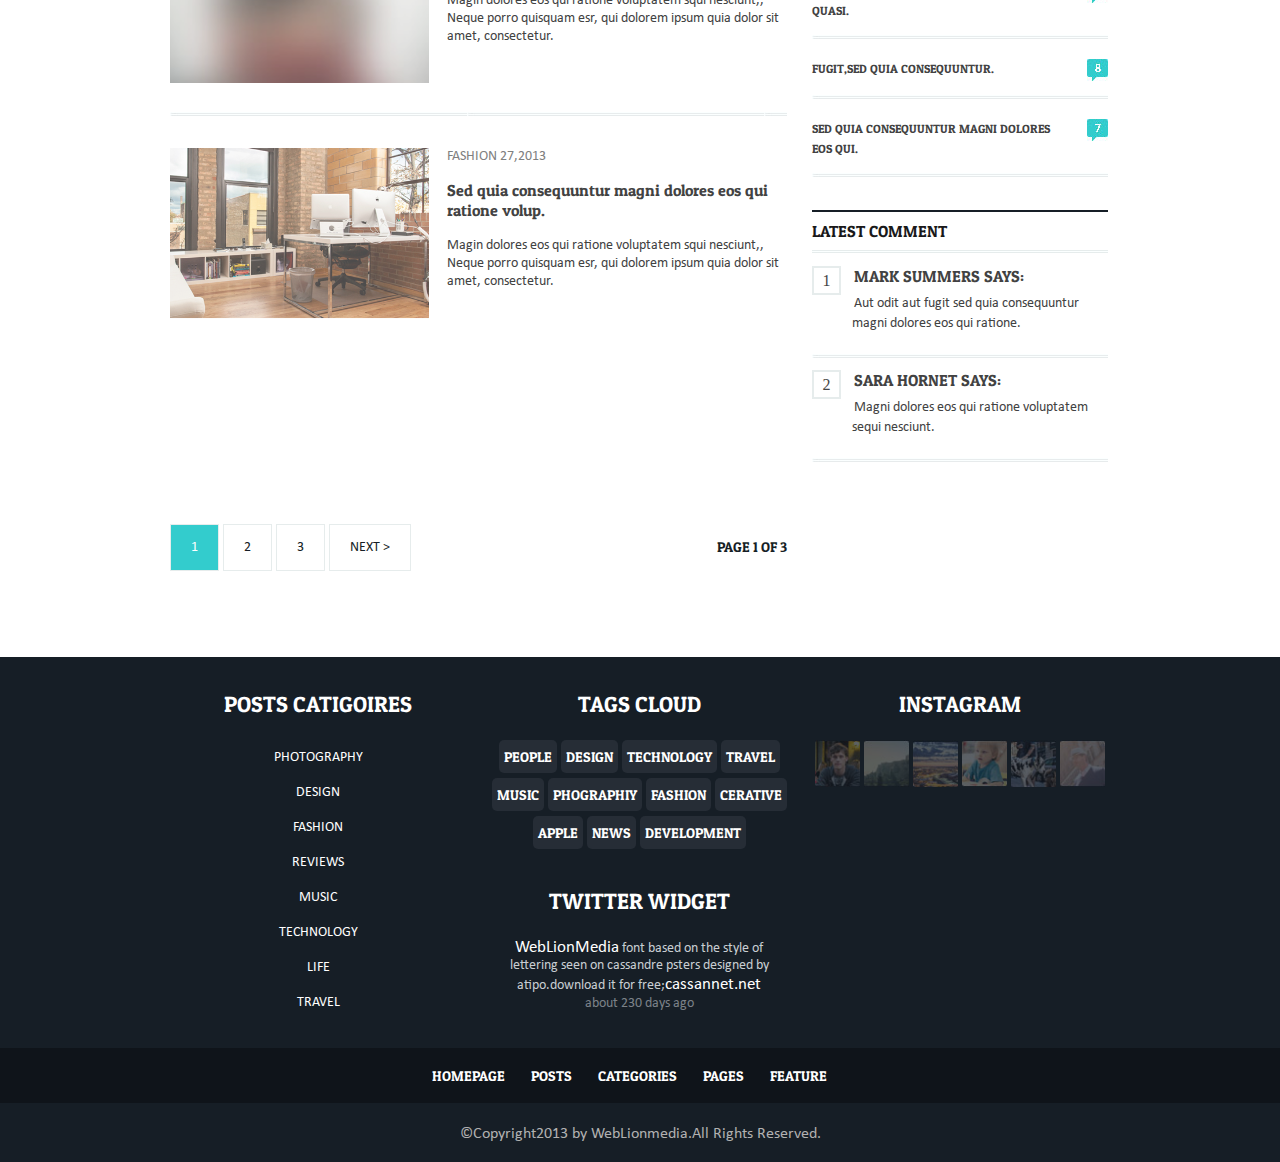
<file: fashion.html>
<!doctype html>
<html lang="en">
	<head>
<meta charset="utf-8">
<title>Enterprise</title>
<link rel="stylesheet" type="text/css" href="assets/css/reset.css">
<link rel="stylesheet" type="text/css" href="assets/css/style.css">
</head>

<body>
<div class="top-bdr clearfix">
	<div class="container">
    	<div class="top-link">
        	<ul>
            	<li><a href="#">HOMEPAGE</a></li>
                <li><a href="#">POSTS</a></li>
                <li class="active"><a href="#">CATEGORIES</a></li>
                <li><a href="#">PAGES</a></li>
                <li><a href="#">FEATURES</a></li>
             </ul>
        </div>
       	<div class="search">
       		<input type="txt" class="search-box">
        </div>
       	<div class="social-icon">
        	<ul>
            	<li class="social-1"><a href="#">twitter</a></li>
                <li class="social-2"><a href="#">facebook</a></li>
                <li class="social-3"><a href="#">vimeo</a></li>
                <li class="social-4"><a href="#">pinstrap</a></li>
                <li class="social-5"><a href="#">instagram</a></li>
            </ul>
        </div>
    </div>
</div>
<!-- ==================<HEADER>========================== -->
<header>
	<div class="container">
    	<div class="logo">
        	<img src="assets/img/logo_top.png">
        </div>
        <nav class="secandry-manu">
        	<ul>
            	<li><a href="index.html">PHOTOGRAPHY</a></li>
                <li><a href="design.html">DESIGN</a></li>
                <li><a href="fashion.html">FASHION</a></li>
                <li><a href="review.html">REVIEWS</a></li>
                <li><a href="design.html">MUSIC</a></li>
                <li><a href="technology.html">TECHNOLOGY</a></li>
                <li><a href="life.html">LIFE</a></li>
                <li><a href="travel.html">TRAVEL</a></li>
            </ul>
        </nav>
    </div>
</header>
<div class="container">
    <section>
    	<div class="latest">
            <h2>FASHION</h2>
            <p>ENTER THE SUB TITLE FOR THIS SECTION</p>
        </div>
        <div class="colums clearfix">
        	<div class="fashion-lf">
            	<div class="slider">
                	<img src="assets/img/post_slider_2.jpg" class="fash-slider" alt="slider">
                </div>
                <div class="review-bdr-2">&nbsp;</div>
                <div class="fashion-post clearfix">
                	<figure>
                    	<img src="assets/img/pic_post_9_1.jpg" alt="post">
                    </figure>
                    <div class="fashion-txt">
                    	<p class="fashion-title">FASHION 27,2013</p>
                        <h3>Sed ut perspiciiatis unde omnis iste natus sit volup.</h3>
                        <p class="fashion-info">Magin dolores eos qui ratione voluptatem squi nesciunt,,
                         Neque porro quisquam esr, qui dolorem ipsum quia dolor
                         sit amet, consectetur.</p>
                    </div>
                </div>
                <div class="review-bdr-2">&nbsp;</div>
                <div class="fashion-post">
                	<figure>
                    	<img src="assets/img/post-f-2.jpg" alt="post">
                    </figure>
                    <div class="fashion-txt clearfix">
                    	<p class="fashion-title">FASHION 27,2013</p>
                        <h3>Nemo enim ipsam voluptatem quia voluptas<br>
                         sit aspernatur,</h3>
                        <p class="fashion-info">Magin dolores eos qui ratione voluptatem squi nesciunt,,
                         Neque porro quisquam esr, qui dolorem ipsum quia dolor
                         sit amet, consectetur.</p>
                    </div>
                </div>
                <div class="review-bdr-2">&nbsp;</div>
                <div class="fashion-post clearfix">
                	<figure>
                    	<img src="assets/img/post-f-3.jpg" alt="post">
                    </figure>
                    <div class="fashion-txt">
                    	<p class="fashion-title">FASHION 27,2013</p>
                        <h3>Sed quia consequuntur magni dolores eos qui ratione.</h3>
                        <p class="fashion-info">Magin dolores eos qui ratione voluptatem squi nesciunt,,
                         Neque porro quisquam esr, qui dolorem ipsum quia dolor
                         sit amet, consectetur.</p>
                    </div>
                </div>
                <div class="review-bdr-2">&nbsp;</div>
                <div class="fashion-post clearfix">
                	<figure>
                    	<img src="assets/img/post-f-4.jpg" alt="post">
                    </figure>
                    <div class="fashion-txt">
                    	<p class="fashion-title">FASHION 27,2013</p>
                        <h3>Qaut fugit,sed quia consequuntur magni dolores eos qui ratione.</h3>
                        <p class="fashion-info">Magin dolores eos qui ratione voluptatem squi nesciunt,,
                         Neque porro quisquam esr, qui dolorem ipsum quia dolor
                         sit amet, consectetur.</p>
                    </div>
                </div>
                <div class="review-bdr-2">&nbsp;</div>
                <div class="fashion-post clearfix">
                	<figure>
                    	<img src="assets/img/pic_post_1_12.jpg" alt="post">
                    </figure>
                    <div class="fashion-txt">
                    	<p class="fashion-title">FASHION 27,2013</p>
                        <h3>Sed quia consequuntur magni dolores eos qui ratione volup.</h3>
                        <p class="fashion-info">Magin dolores eos qui ratione voluptatem squi nesciunt,,
                         Neque porro quisquam esr, qui dolorem ipsum quia dolor
                         sit amet, consectetur.</p>
                    </div>
                </div>
            </div>	
            <!-- == -sidebar- == -->
            <div class="sidebar">
            	<div class="social-txt">
                	<h5>SOCIAL</h5>
                    <div class="review-bdr">&nbsp;</div>
                </div>
                <div class="side-icon">
                	<div class="social-block clearfix">
                    	<div class="side-fb"></div>
                        <p>25,750 Fans</p>
                        <a href="#">LIKE</a>
                    </div>
                    <div class="social-block clearfix">
                    	<div class="side-twit"></div>
                        <p>16,321 Follows</p>
                        <a href="#">Follows</a>
                    </div>
                    <div class="social-block clearfix">
                    	<div class="side-wifi"></div>
                        <p>56,124 Subcribers</p>
                        <a href="#">Subcribers</a>
                    </div>
                    <div class="review-bdr-2">&nbsp;</div>
                    <div class="enter-img">
                    	<img src="assets/img/enterprise.jpg" alt="enter">
                    </div>  
                    	<div class="social-txt">
                            <h5>LATEST REVIEW</h5>
                            <div class="review-bdr">&nbsp;</div>
                        </div>
                    <div class="persent">
                    	<div class="per-block">
                        	<p>NEW IPHONE 5S REVIEW</p>
                            <img src="assets/img/latest-pre-1.jpg" class="per-img">
                            <img src="assets/img/latest-img-1.jpg" class="load">
                        <div class="review-bdr-2">&nbsp;</div>
                        </div>
                        <div class="per-block">
                        	<p>BEATAE VITAE DICTA.</p>
                            <img src="assets/img/latest-pre-2.jpg" class="per-img">
                            <img src="assets/img/latest-img-2.jpg" class="load">
                         <div class="review-bdr-2">&nbsp;</div>   
                        </div>
                        <div class="per-block">
                        	<p>ENIM IPSAM VOLUPTATEM QUIA...</p>
                            <img src="assets/img/latest-pre-3.jpg" class="per-img">
                            <img src="assets/img/latest-img-3.jpg" class="load">
                        <div class="review-bdr-2">&nbsp;</div>
                        </div>
                     <div class="social-txt">
                            <h5>POPULAR POST</h5>
                            <div class="review-bdr">&nbsp;</div>
                        </div>
                     <div class="pop-img">
                     	<div class="pop-1">           
                                <div class="block-pop clearfix">
                                    <img src="assets/img/post_2_1.jpg" class="block-img-2" alt="2"> 
                                    <p class="block-info-pop">Quae ab illo inventore veritatis et quasi.</p>
                                    <p class="block-title-1">TRAVEL,LIFE 27,2013</p>
                                </div>
                         </div>
                         		<div class="review-bdr-2">&nbsp;</div>
                         <div class="pop-1">
                                <div class="block-pop clearfix">
                                    <img src="assets/img/post_2_2.jpg" class="block-img-2" alt="2">
                                    <p class="block-info-pop">Nemo enim ipsam voluptatem quia voluptas.</p>	
                                    <p class="block-title-1">TRAVEL,LIFE 27,2013</p>
                                </div>
                       	</div>  
                        		<div class="review-bdr-2">&nbsp;</div>
                        <div class="pop-1">
                        		<div class="block-pop clearfix">
                                    <img src="assets/img/block-img-2.jpg" class="block-img-2" alt="2">
                                    <p class="block-info-pop">Sit aspernatur aut odit aut fugit.sed quia.</p>
                                    <p class="block-title-1">TRAVEL,LIFE 27,2013</p>
				                </div>
                        </div>
                        		<div class="review-bdr-2">&nbsp;</div>                    
                     </div>  
                       <div class="social-txt">
                            <h5>MOST COMMENTED</h5>
                            <div class="review-bdr">&nbsp;</div>
                       </div>
                            <div class="most">
                            	<div class="most-block clearfix">
                            		<p>QUAE AB ILLO INVENTORE VERITATIS ET<br>
                                     QUASI.</p>
                                    <img src="assets/img/most-img-1.jpg" class="most-img">
                                </div>
                                <div class="review-bdr-2">&nbsp;</div>
                                <div class="most-block clearfix">
                            		<p>FUGIT,SED QUIA CONSEQUUNTUR.</p>
                                    <img src="assets/img/most-img-2.jpg" class="most-img">
                                </div>
                                <div class="review-bdr-2">&nbsp;</div>
                                <div class="most-block clearfix">
                            		<p>SED QUIA CONSEQUUNTUR MAGNI DOLORES<br>
                                     EOS QUI.</p>
                                    <img src="assets/img/most-img-3.jpg" class="most-img">
                                </div>
                                <div class="review-bdr-2">&nbsp;</div>
                            </div>
                       <div class="social-txt">
                            <h5>LATEST COMMENT</h5>
                            <div class="review-bdr">&nbsp;</div>
                        </div>
						<div class="comment">
                        	<div class="comm-block">
                            	<a href="#" class="num-one">1</a>
                                <h4>MARK SUMMERS SAYS:</h4>
                                <p>Aut odit aut fugit sed quia consequuntur magni dolores eos qui ratione.</p>
                            </div>
                            <div class="review-bdr-2">&nbsp;</div>
                            <div class="comm-block">
                            	<a href="#" class="num-one">2</a>
                                <h4>SARA HORNET SAYS:</h4>
                                <p>Magni dolores eos qui ratione voluptatem sequi nesciunt.</p>
                            </div>
                            <div class="review-bdr-2">&nbsp;</div>
                        </div>					
						
            		 </div>        
                              	
                    </div>
                    
                </div>
            </div>
               
            
             <div class="pagination clearfix">
                	<ul>
                		<li><a href="#" class="active">1</a></li>
                        <li><a href="#">2</a></li>
                        <li><a href="#">3</a></li>
                       	<li><a href="#" class="next">NEXT  ></a></li>
                        <span><li>PAGE 1 OF 3</li></span>
                    </ul>
                    
                </div>  
        </div>
    </section>
   </div>
</div>
<!-- == -Footer- == -->
<footer class="bg-color clearfix">
	<div class="container">
    	<section class="top clearfix">
        	<div class="col-1">
            	<div class="catigories">
                	<h3 class="food-head">POSTS CATIGOIRES</h3>
                    <ul>
                        <li><a href="#">PHOTOGRAPHY</a></li>
                        <li><a href="#">DESIGN</a></li>
                        <li><a href="#">FASHION</a></li>
                        <li><a href="#">REVIEWS</a></li>
                        <li><a href="#">MUSIC</a></li>
                        <li><a href="#">TECHNOLOGY</a></li>
                        <li><a href="#">LIFE</a></li>
                        <li><a href="#">TRAVEL</a></li>
                    </ul>
                </div>
            </div>
            <div class="col-1">
            	<div class="cloud">
                	<h3 class="food-head">TAGS CLOUD</h3>
                    <ul>
                        <li><a href="#">PEOPLE</a></li>
                        <li><a href="#">DESIGN</a></li>
                        <li><a href="#">TECHNOLOGY</a></li>
                        <li><a href="#">TRAVEL</a></li>
                        <li><a href="#">MUSIC</a></li>
                        <li><a href="#">PHOGRAPHIY</a></li>
                        <li><a href="#">FASHION</a></li>
                        <li><a href="#">CERATIVE</a></li>
                        <li><a href="#">APPLE</a></li>
                        <li><a href="#">NEWS</a></li>
                        <li><a href="#">DEVELOPMENT</a></li>
                    </ul>
                </div>
                	<div class="twit">
                    	<h3 class="food-head">TWITTER WIDGET</h3>
                        <p><a href="#">WebLionMedia</a> font based on the style of
                     lettering seen on cassandre psters designed by
                      atipo.download it for free;<a href="#">cassannet.net</a></p>
                        <p class="twit-par">about 230 days ago</p>
                    </div>
            </div>
            <div class="col-2">
 				<div class="insta">               
                    <h3 class="food-head">INSTAGRAM</h3>
                    <img src="assets/img/insta-1.jpg">
                    <img src="assets/img/insta-2.jpg">
                    <img src="assets/img/insta-3.jpg">
                    <img src="assets/img/insta-4.jpg">
                    <img src="assets/img/insta-5.jpg">
                    <img src="assets/img/insta-6.jpg">
                </div>
              </div>         
     </section>
  </div>
<section class="middle"> 
	<div class="foot-link">
    	<ul>
        	<li><a href="#">HOMEPAGE</a></li>
            <li><a href="#">POSTS</a></li>
            <li><a href="#">CATEGORIES</a></li>
            <li><a href="#">PAGES</a></li>
            <li><a href="#">FEATURE</a></li>
       	</ul>
    </div>
</section>
<section class="bottom">
		<p>&copy;Copyright2013 by WebLionmedia.All Rights Reserved.</p>
</section>
</footer>
</body>
</html>
</file>
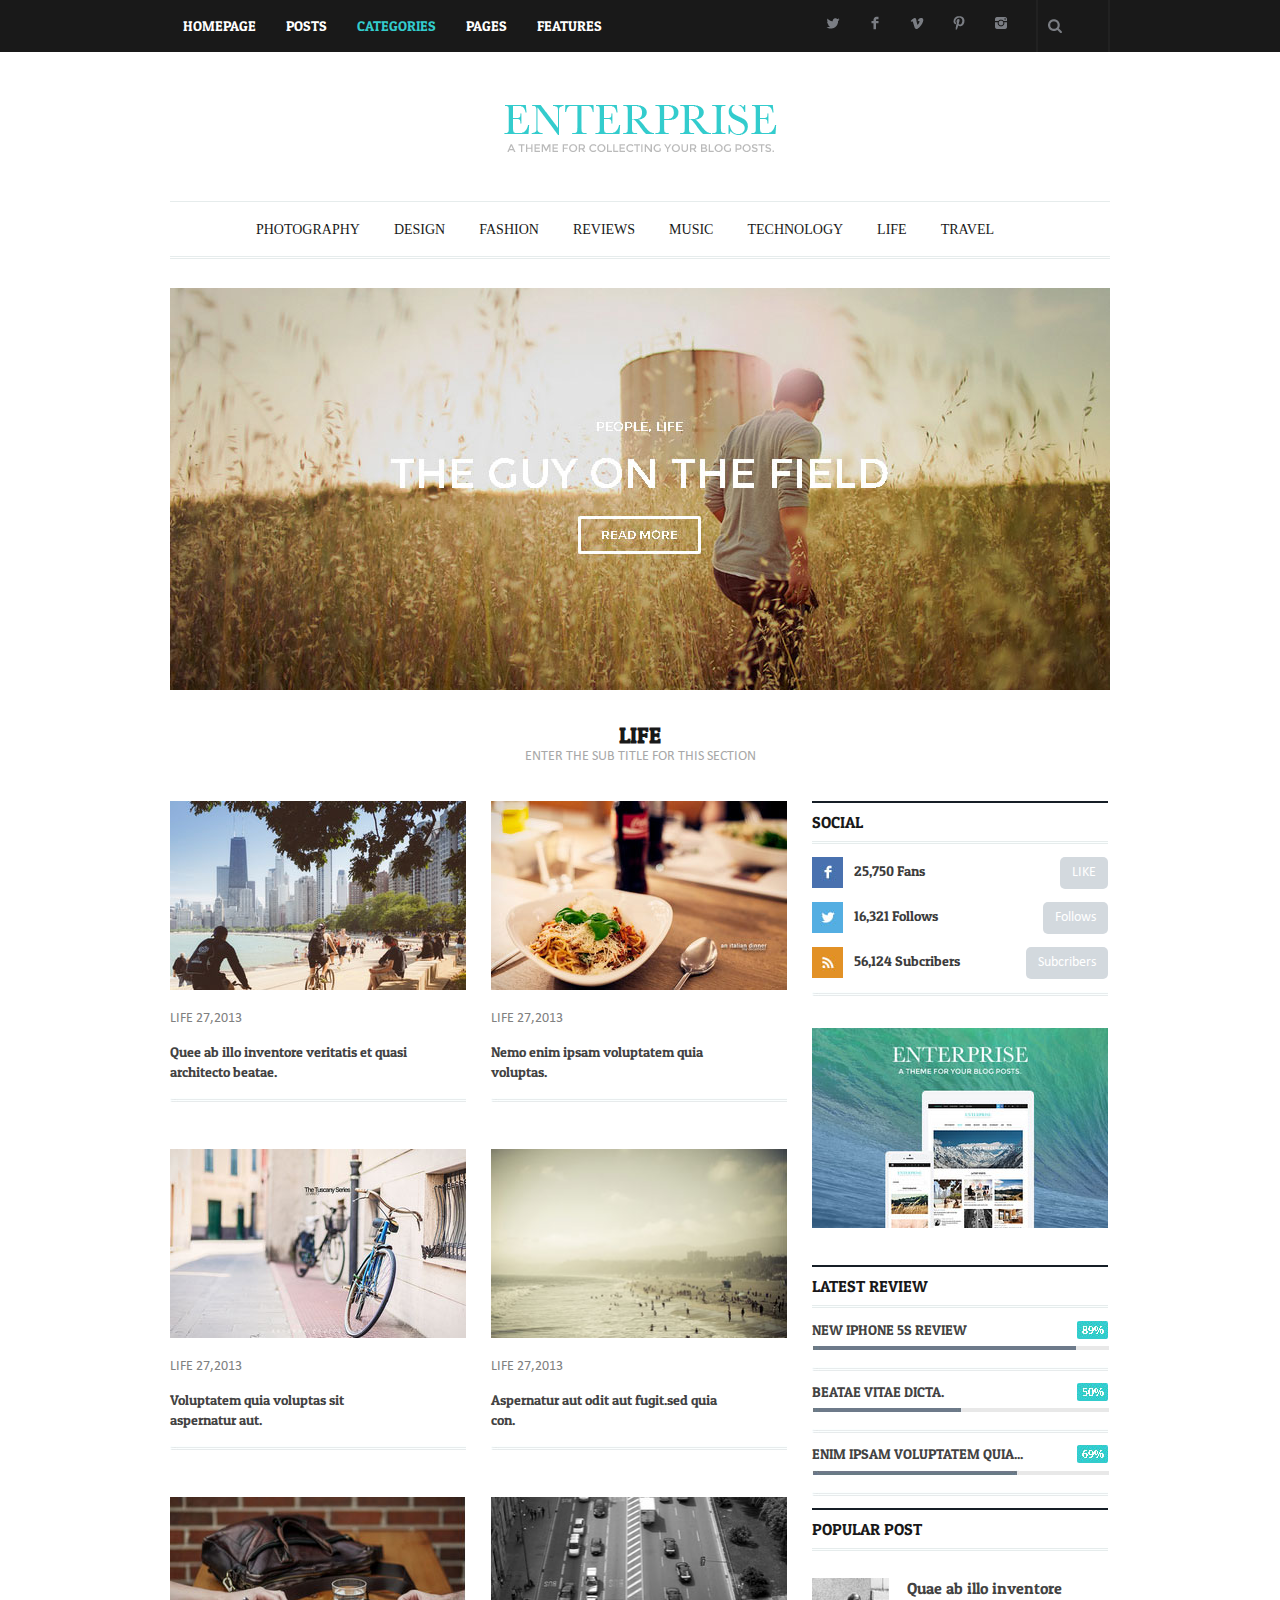
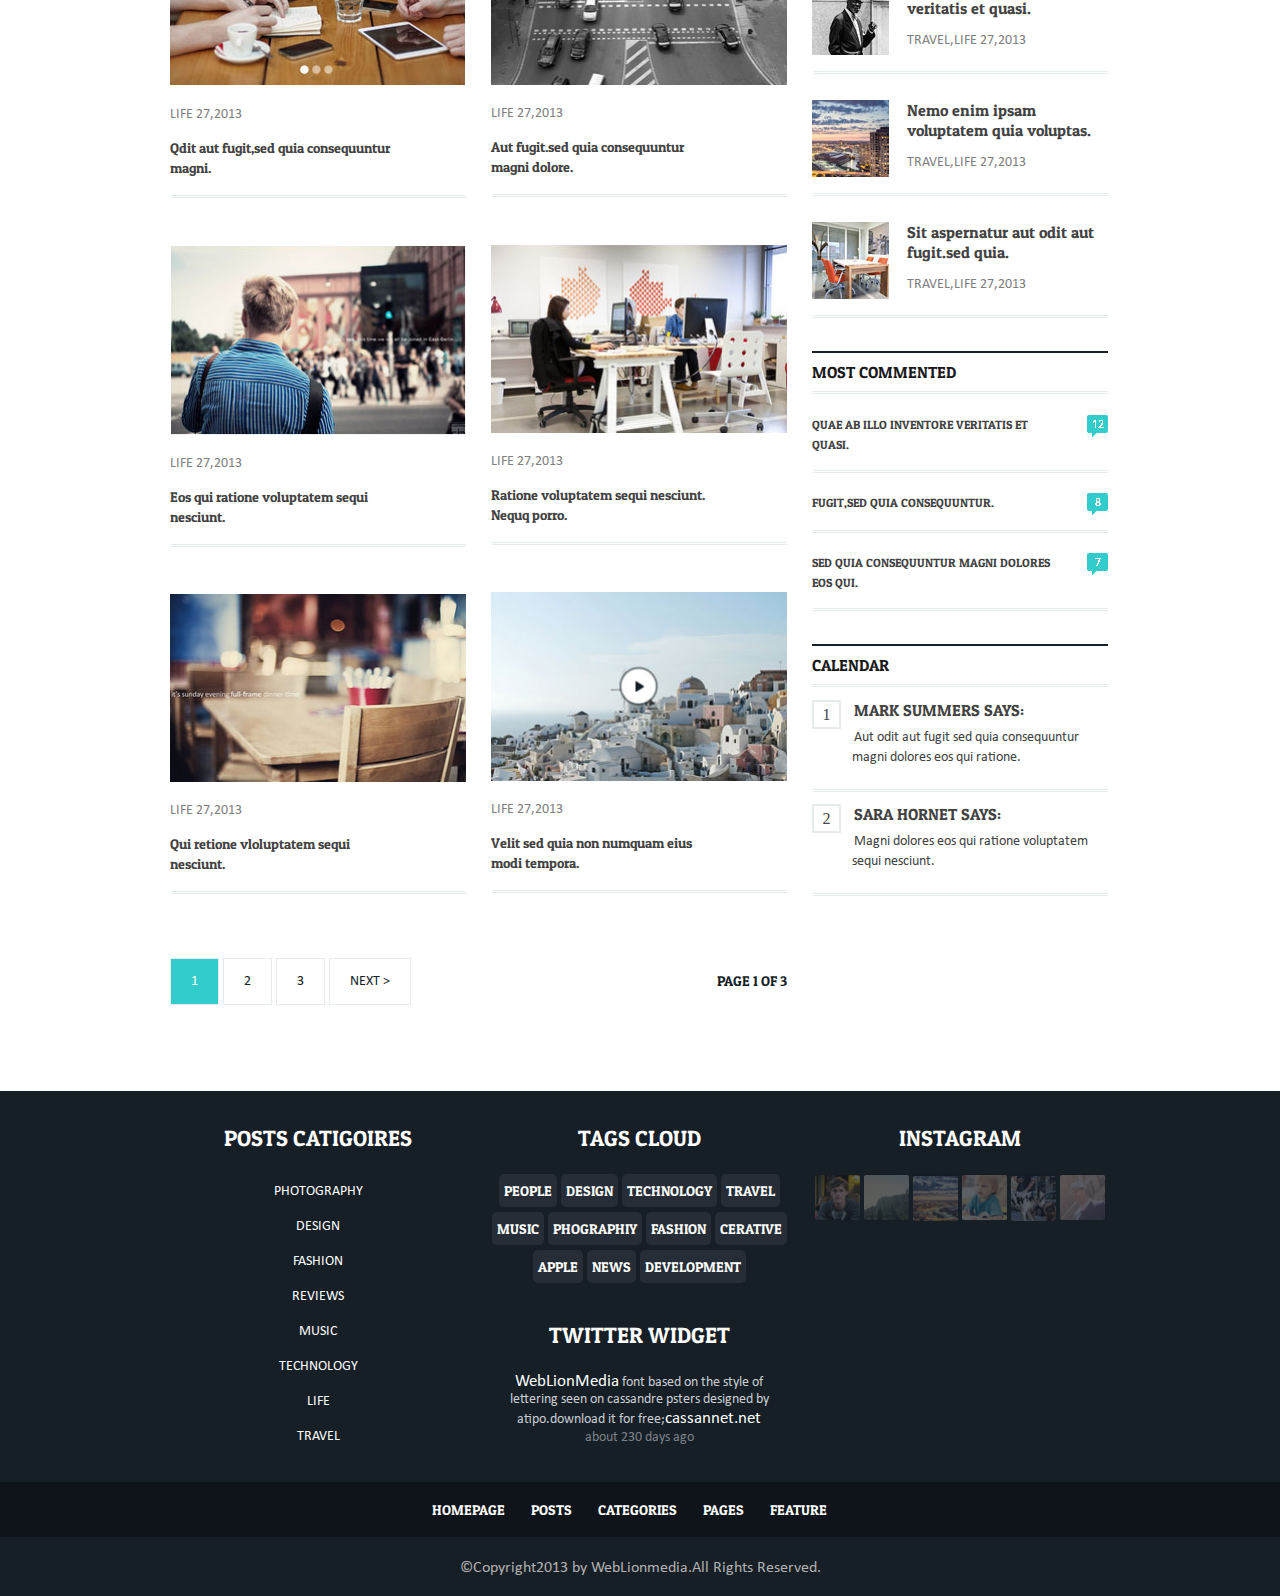
<file: life.html>
<!doctype html>
<html lang="en">
<head>
<meta charset="utf-8">
<title>Enterprise</title>
<link rel="stylesheet" type="text/css" href="assets/css/reset.css">
<link rel="stylesheet" type="text/css" href="assets/css/style.css">
</head>

<body>
<div class="top-bdr clearfix">
	<div class="container">
    	<div class="top-link">
        	<ul>
            	<li><a href="#">HOMEPAGE</a></li>
                <li><a href="#">POSTS</a></li>
                <li class="active"><a href="#">CATEGORIES</a></li>
                <li><a href="#">PAGES</a></li>
                <li><a href="#">FEATURES</a></li>
             </ul>
        </div>
       	<div class="search">
       		<input type="txt" class="search-box">
        </div>
       	<div class="social-icon">
        	<ul>
            	<li class="social-1"><a href="#">twitter</a></li>
                <li class="social-2"><a href="#">facebook</a></li>
                <li class="social-3"><a href="#">vimeo</a></li>
                <li class="social-4"><a href="#">pinstrap</a></li>
                <li class="social-5"><a href="#">instagram</a></li>
            </ul>
        </div>
    </div>
</div>
<!-- ==================<HEADER>========================== -->
<header>
	<div class="container">
    	<div class="logo">
        	<img src="assets/img/logo_top.png">
        </div>
        <nav class="secandry-manu">
        	<ul>
            	<li><a href="index.html">PHOTOGRAPHY</a></li>
                <li><a href="design.html">DESIGN</a></li>
                <li><a href="fashion.html">FASHION</a></li>
                <li><a href="review.html">REVIEWS</a></li>
                <li><a href="contact.html">MUSIC</a></li>
                <li><a href="technology.html">TECHNOLOGY</a></li>
                <li><a href="life.html">LIFE</a></li>
                <li><a href="travel.html">TRAVEL</a></li>
            </ul>
        </nav>
    </div>
</header>
<div class="container">
	<div class="slider">
    	<img src="assets/img/pic_slider_1.jpg">
    </div>
    <section>
    	<div class="latest">
            <h2>LIFE</h2>
            <p>ENTER THE SUB TITLE FOR THIS SECTION</p>
        </div>
        <div class="colums clearfix">
        	<div class="col-1">
            	<div class="block-1">
                	<img src="assets/img/life-1.jpg" class="block-img-1" alt="1">
                    <p class="block-title">LIFE 27,2013</p>
                    <p class="block-info">Quee ab illo inventore veritatis et
                     quasi architecto beatae.</p>
                </div>
                <br>
                <div class="review-bdr-2">&nbsp;</div>
            	<div class="block-1">
                	<img src="assets/img/life-2.jpg" class="block-img-1" alt="1">
                    <p class="block-title">LIFE 27,2013</p>
                    <p class="block-info">Voluptatem quia voluptas sit<br>
                     aspernatur aut.</p>
                </div>
                <br>
                <div class="review-bdr-2">&nbsp;</div>
                <div class="block-1">
                	<img src="assets/img/life-4.jpg" class="block-img-1" alt="1">
                    <p class="block-title">LIFE 27,2013</p>
                    <p class="block-info">Qdit aut fugit,sed quia consequuntur<br> magni.</p>
                </div>
                <br>
                <div class="review-bdr-2">&nbsp;</div>
                <div class="block-1">
                	<img src="assets/img/life-5.jpg" class="block-img-1" alt="1">
                    <p class="block-title">LIFE 27,2013</p>
                    <p class="block-info">Eos qui ratione voluptatem sequi<br> nesciunt.</p>
                </div>
                <br>
                <div class="review-bdr-2">&nbsp;</div>
                <div class="block-1">
                	<img src="assets/img/life-6.jpg" class="block-img-1" alt="1">
                    <p class="block-title">LIFE 27,2013</p>
                    <p class="block-info">Qui retione vloluptatem sequi<br> nesciunt.</p>
                </div>
                <br>
                <div class="review-bdr-2">&nbsp;</div>
                
                
            </div>
            <div class="col-1">
				<div class="block-1">
                	<img src="assets/img/life-3.jpg" class="block-img-1" alt="1">
                    <p class="block-title">LIFE 27,2013</p>
                    <p class="block-info">Nemo enim ipsam voluptatem quia<br> voluptas.</p>
                </div>
                <br>
                <div class="review-bdr-2">&nbsp;</div>
                <div class="block-1">
                	<img src="assets/img/life-7.jpg" class="block-img-1" alt="1">
                    <p class="block-title">LIFE 27,2013</p>
                    <p class="block-info">Aspernatur aut odit aut fugit.sed quia <br>con.</p>
                </div>
                <br>
                <div class="review-bdr-2">&nbsp;</div>
                <div class="block-1">
                	<img src="assets/img/life-8.jpg" class="block-img-1" alt="1">
                    <p class="block-title">LIFE 27,2013</p>
                    <p class="block-info">Aut fugit.sed quia consequuntur<br> magni dolore.</p>
                </div>
                <br>
                <div class="review-bdr-2">&nbsp;</div>
                <div class="block-1">
                	<img src="assets/img/life-9.jpg" class="block-img-1" alt="1">
                    <p class="block-title">LIFE 27,2013</p>
                    <p class="block-info">Ratione voluptatem sequi nesciunt.<br>Nequq porro.</p>
                </div>
                <br>
                <div class="review-bdr-2">&nbsp;</div>
                  <div class="block-1">
                	<img src="assets/img/life-10.jpg" class="block-img-1" alt="1">
                    <p class="block-title">LIFE 27,2013</p>
                    <p class="block-info">Velit sed quia non numquam eius<br> modi tempora.</p>
                </div>
                <br>
                <div class="review-bdr-2">&nbsp;</div>
       
            </div>
           <!-- =================<side-bar>====================================== -->
            <div class="sidebar">
            	<div class="social-txt">
                	<h5>SOCIAL</h5>
                    <div class="review-bdr">&nbsp;</div>
                </div>
                <div class="side-icon">
                	<div class="social-block clearfix">
                    	<div class="side-fb"></div>
                        <p>25,750 Fans</p>
                        <a href="#">LIKE</a>
                    </div>
                    <div class="social-block clearfix">
                    	<div class="side-twit"></div>
                        <p>16,321 Follows</p>
                        <a href="#">Follows</a>
                    </div>
                    <div class="social-block clearfix">
                    	<div class="side-wifi"></div>
                        <p>56,124 Subcribers</p>
                        <a href="#">Subcribers</a>
                    </div>
                    <div class="review-bdr-2">&nbsp;</div>
 					 
                     <div class="enter-img">
                    	<img src="assets/img/enterprise.jpg" alt="enter">
                    </div>  
                    	<div class="social-txt">
                            <h5>LATEST REVIEW</h5>
                            <div class="review-bdr">&nbsp;</div>
                        </div>
                    <div class="persent">
                    	<div class="per-block">
                        	<p>NEW IPHONE 5S REVIEW</p>
                            <img src="assets/img/latest-pre-1.jpg" class="per-img">
                            <img src="assets/img/latest-img-1.jpg" class="load">
                        <div class="review-bdr-2">&nbsp;</div>
                        </div>
                        <div class="per-block">
                        	<p>BEATAE VITAE DICTA.</p>
                            <img src="assets/img/latest-pre-2.jpg" class="per-img">
                            <img src="assets/img/latest-img-2.jpg" class="load">
                         <div class="review-bdr-2">&nbsp;</div>   
                        </div>
                        <div class="per-block">
                        	<p>ENIM IPSAM VOLUPTATEM QUIA...</p>
                            <img src="assets/img/latest-pre-3.jpg" class="per-img">
                            <img src="assets/img/latest-img-3.jpg" class="load">
                        <div class="review-bdr-2">&nbsp;</div>
                        </div>              
                     <div class="social-txt">
                            <h5>POPULAR POST</h5>
                            <div class="review-bdr">&nbsp;</div>
                        </div>
                     <div class="pop-img">
                     	<div class="pop-1">           
                                <div class="block-pop clearfix">
                                    <img src="assets/img/post_2_1.jpg" class="block-img-2" alt="2"> 
                                    <p class="block-info-pop">Quae ab illo inventore veritatis et quasi.</p>
                                    <p class="block-title-1">TRAVEL,LIFE 27,2013</p>
                                </div>
                         </div>
                         		<div class="review-bdr-2">&nbsp;</div>
                         <div class="pop-1">
                                <div class="block-pop clearfix">
                                    <img src="assets/img/post_2_2.jpg" class="block-img-2" alt="2">
                                    <p class="block-info-pop">Nemo enim ipsam voluptatem quia voluptas.</p>	
                                    <p class="block-title-1">TRAVEL,LIFE 27,2013</p>
                                </div>
                       	</div>  
                        		<div class="review-bdr-2">&nbsp;</div>
                        <div class="pop-1">
                        		<div class="block-pop clearfix">
                                    <img src="assets/img/block-img-2.jpg" class="block-img-2" alt="2">
                                    <p class="block-info-pop">Sit aspernatur aut odit aut fugit.sed quia.</p>
                                    <p class="block-title-1">TRAVEL,LIFE 27,2013</p>
				                </div>
                        </div>
                        		<div class="review-bdr-2">&nbsp;</div>                    
                     </div>  
                       <div class="social-txt">
                            <h5>MOST COMMENTED</h5>
                            <div class="review-bdr">&nbsp;</div>
                       </div>
                            <div class="most">
                            	<div class="most-block clearfix">
                            		<p>QUAE AB ILLO INVENTORE VERITATIS ET<br>
                                     QUASI.</p>
                                    <img src="assets/img/most-img-1.jpg" class="most-img">
                                </div>
                                <div class="review-bdr-2">&nbsp;</div>
                                <div class="most-block clearfix">
                            		<p>FUGIT,SED QUIA CONSEQUUNTUR.</p>
                                    <img src="assets/img/most-img-2.jpg" class="most-img">
                                </div>
                                <div class="review-bdr-2">&nbsp;</div>
                                <div class="most-block clearfix">
                            		<p>SED QUIA CONSEQUUNTUR MAGNI DOLORES<br>
                                     EOS QUI.</p>
                                    <img src="assets/img/most-img-3.jpg" class="most-img">
                                </div>
                                <div class="review-bdr-2">&nbsp;</div>
                            </div>
                       <div class="social-txt">
                            <h5>CALENDAR</h5>
                            <div class="review-bdr">&nbsp;</div>
                        </div>
						<div class="comment">
                        	<div class="comm-block">
                            	<a href="#" class="num-one">1</a>
                                <h4>MARK SUMMERS SAYS:</h4>
                                <p>Aut odit aut fugit sed quia consequuntur magni dolores eos qui ratione.</p>
                            </div>
                            <div class="review-bdr-2">&nbsp;</div>
                            <div class="comm-block">
                            	<a href="#" class="num-one">2</a>
                                <h4>SARA HORNET SAYS:</h4>
                                <p>Magni dolores eos qui ratione voluptatem sequi nesciunt.</p>
                            </div>
                            <div class="review-bdr-2">&nbsp;</div>					
						
            		 </div>                                    	
                  </div>  
        </div>
         
   
    </section>
    <div class="pagination clearfix">
                	<ul>
                		<li><a href="#" class="active">1</a></li>
                        <li><a href="#">2</a></li>
                        <li><a href="#">3</a></li>
                       	<li><a href="#" class="next">NEXT  ></a></li>
                        <span><li>PAGE 1 OF 3</li></span>
                    </ul>
                    
                </div>  
</div>
<!-- == -Footer- == -->
<footer class="bg-color clearfix">
	<div class="container">
    	<section class="top clearfix">
        	<div class="col-1">
            	<div class="catigories">
                	<h3 class="food-head">POSTS CATIGOIRES</h3>
                    <ul>
                        <li><a href="#">PHOTOGRAPHY</a></li>
                        <li><a href="#">DESIGN</a></li>
                        <li><a href="#">FASHION</a></li>
                        <li><a href="#">REVIEWS</a></li>
                        <li><a href="#">MUSIC</a></li>
                        <li><a href="#">TECHNOLOGY</a></li>
                        <li><a href="#">LIFE</a></li>
                        <li><a href="#">TRAVEL</a></li>
                    </ul>
                </div>
            </div>
            <div class="col-1">
            	<div class="cloud">
                	<h3 class="food-head">TAGS CLOUD</h3>
                    <ul>
                        <li><a href="#">PEOPLE</a></li>
                        <li><a href="#">DESIGN</a></li>
                        <li><a href="#">TECHNOLOGY</a></li>
                        <li><a href="#">TRAVEL</a></li>
                        <li><a href="#">MUSIC</a></li>
                        <li><a href="#">PHOGRAPHIY</a></li>
                        <li><a href="#">FASHION</a></li>
                        <li><a href="#">CERATIVE</a></li>
                        <li><a href="#">APPLE</a></li>
                        <li><a href="#">NEWS</a></li>
                        <li><a href="#">DEVELOPMENT</a></li>
                    </ul>
                </div>
                	<div class="twit">
                    	<h3 class="food-head">TWITTER WIDGET</h3>
                        <p><a href="#">WebLionMedia</a> font based on the style of
                     lettering seen on cassandre psters designed by
                      atipo.download it for free;<a href="#">cassannet.net</a></p>
                        <p class="twit-par">about 230 days ago</p>
                    </div>
            </div>
            <div class="col-2">
 				<div class="insta">               
                    <h3 class="food-head">INSTAGRAM</h3>
                    <img src="assets/img/insta-1.jpg">
                    <img src="assets/img/insta-2.jpg">
                    <img src="assets/img/insta-3.jpg">
                    <img src="assets/img/insta-4.jpg">
                    <img src="assets/img/insta-5.jpg">
                    <img src="assets/img/insta-6.jpg">
                </div>
              </div>         
     </section>
  </div>
<section class="middle"> 
	<div class="foot-link">
    	<ul>
        	<li><a href="#">HOMEPAGE</a></li>
            <li><a href="#">POSTS</a></li>
            <li><a href="#">CATEGORIES</a></li>
            <li><a href="#">PAGES</a></li>
            <li><a href="#">FEATURE</a></li>
       	</ul>
    </div>
</section>
<section class="bottom">
		<p>&copy;Copyright2013 by WebLionmedia.All Rights Reserved.</p>
</section>
</footer>
</body>
</html>
</file>
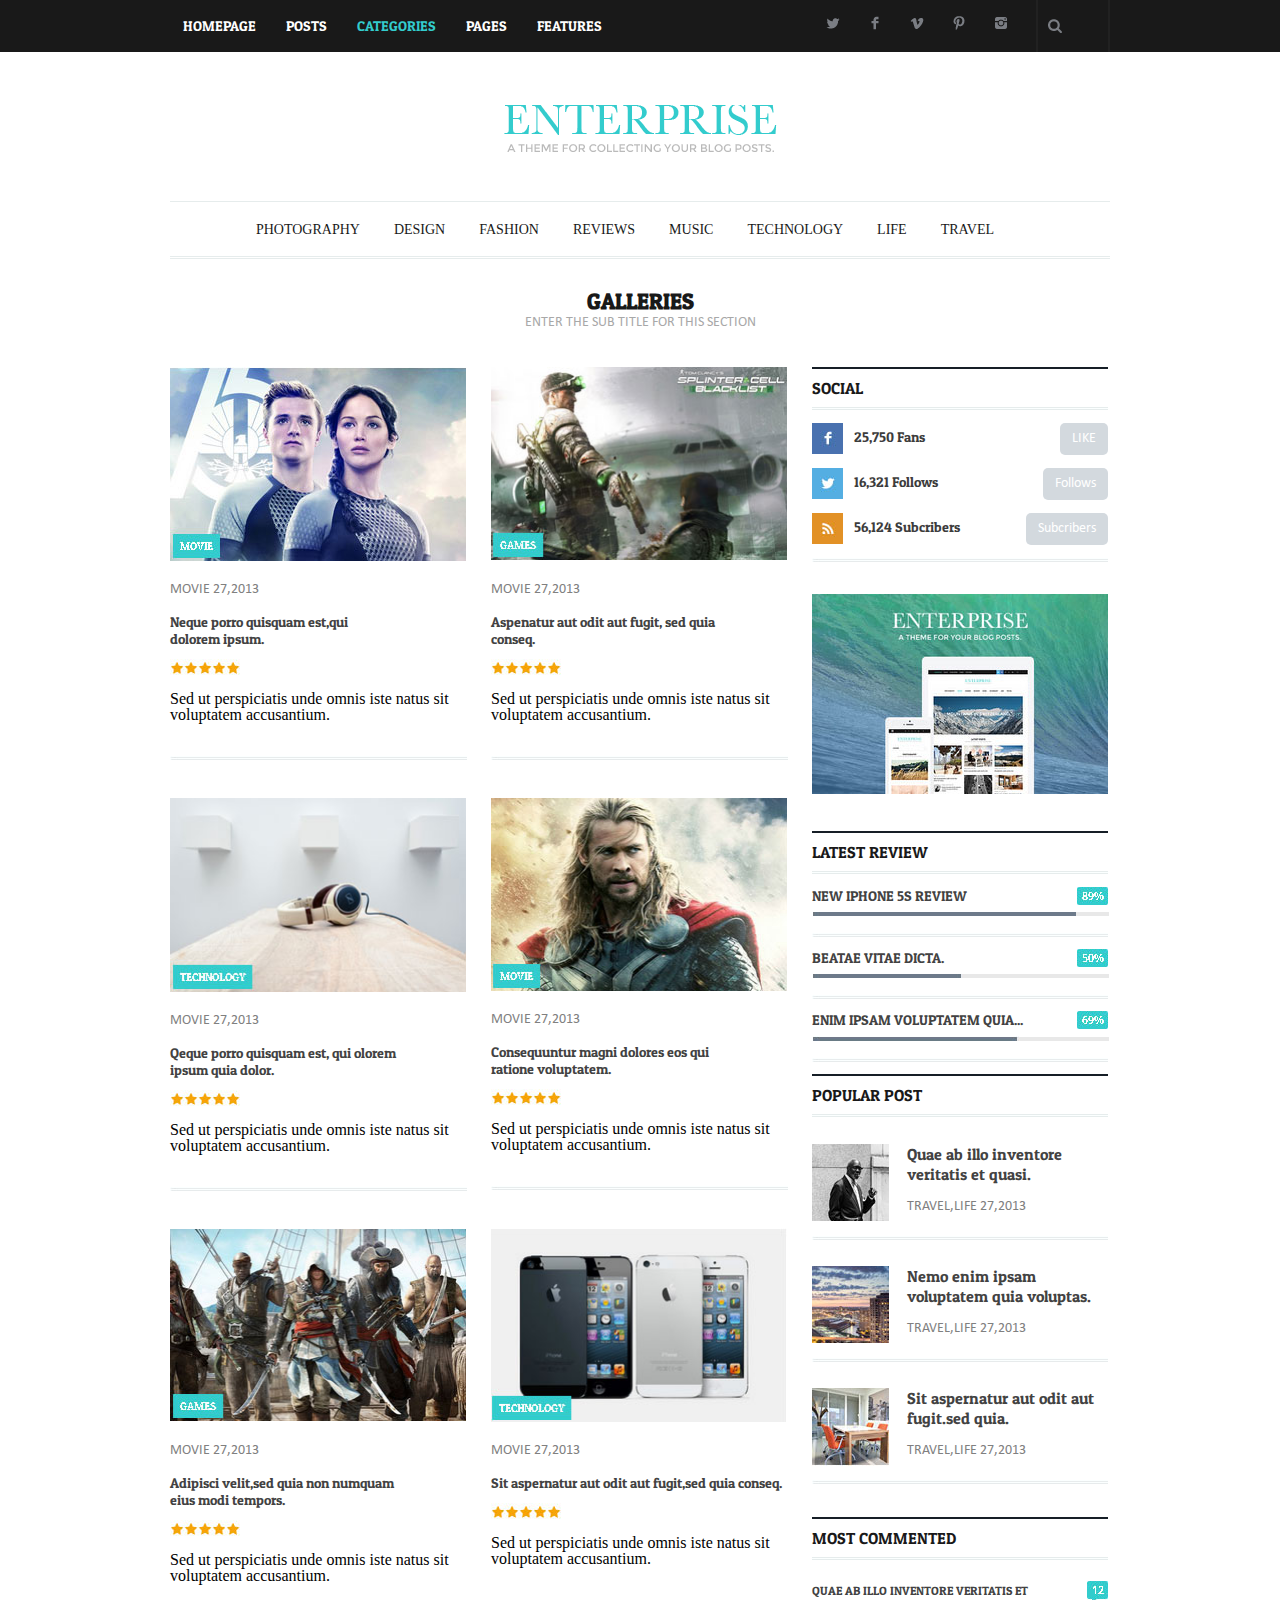
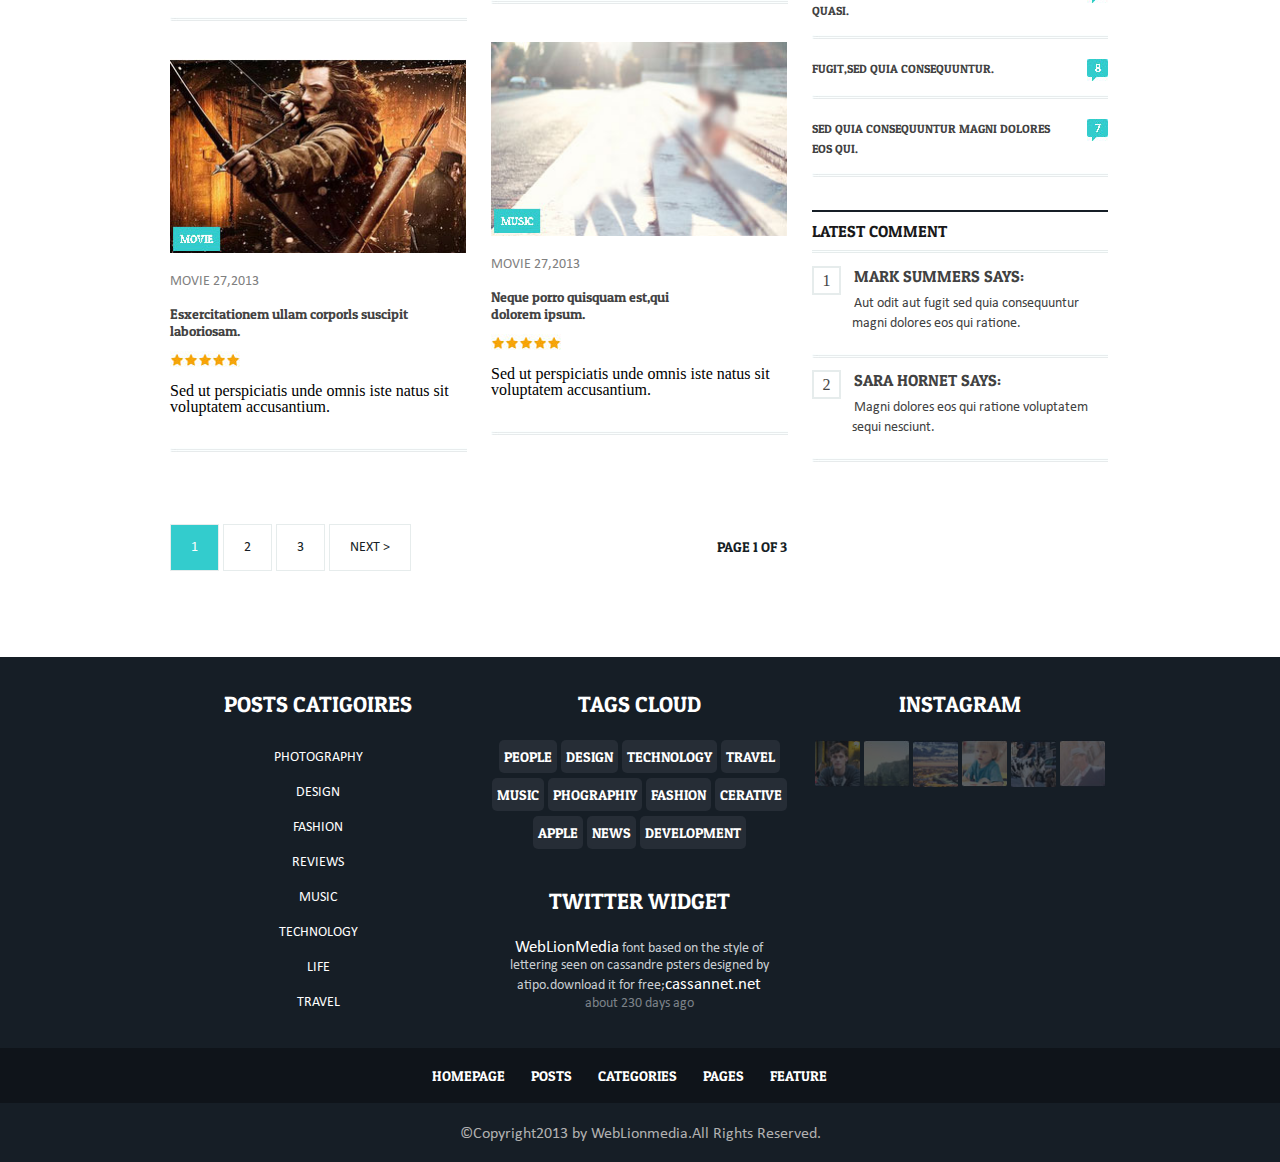
<file: review.html>
<!doctype html>
<html lang="en">
	<head>
<meta charset="utf-8">
<title>Enterprise</title>
<link rel="stylesheet" type="text/css" href="assets/css/reset.css">
<link rel="stylesheet" type="text/css" href="assets/css/style.css">
</head>

<body>
<div class="top-bdr clearfix">
	<div class="container">
    	<div class="top-link">
        	<ul>
            	<li><a href="#">HOMEPAGE</a></li>
                <li><a href="#">POSTS</a></li>
                <li class="active"><a href="#">CATEGORIES</a></li>
                <li><a href="#">PAGES</a></li>
                <li><a href="#">FEATURES</a></li>
             </ul>
        </div>
       	<div class="search">
       		<input type="txt" class="search-box">
        </div>
       	<div class="social-icon">
        	<ul>
            	<li class="social-1"><a href="#">twitter</a></li>
                <li class="social-2"><a href="#">facebook</a></li>
                <li class="social-3"><a href="#">vimeo</a></li>
                <li class="social-4"><a href="#">pinstrap</a></li>
                <li class="social-5"><a href="#">instagram</a></li>
            </ul>
        </div>
    </div>
</div>
<!-- ==================<HEADER>========================== -->
<header>
	<div class="container">
    	<div class="logo">
        	<img src="assets/img/logo_top.png">
        </div>
        <nav class="secandry-manu">
        	<ul>
            	<li><a href="index.html">PHOTOGRAPHY</a></li>
                <li><a href="design.html">DESIGN</a></li>
                <li><a href="fashion.html">FASHION</a></li>
                <li><a href="review.html">REVIEWS</a></li>
                <li><a href="contact.html">MUSIC</a></li>
                <li><a href="technology.html">TECHNOLOGY</a></li>
                <li><a href="life.html">LIFE</a></li>
                <li><a href="travel.html">TRAVEL</a></li>
            </ul>
        </nav>
    </div>
</header>
<div class="container">
    <section>
    	<div class="latest">
            <h2>GALLERIES</h2>
            <p>ENTER THE SUB TITLE FOR THIS SECTION</p>
        </div>
        <div class="colums clearfix">
        	<div class="col-1">
            	<div class="block-1">
                	<img src="assets/img/review-1.jpg" class="block-img-1" alt="1">
                    <p class="block-title">MOVIE 27,2013</p>
                    <p class="block-info-R">Neque porro quisquam est,qui<br>
                     dolorem ipsum.</p>
                    <img src="assets/img/review-star.jpg">
                    <p class="review-par">Sed ut perspiciatis unde omnis iste natus sit
                     voluptatem accusantium.</p>
                     <img src="assets/img/review-bdr.jpg">
                </div>
            	<div class="block-1">
                	<img src="assets/img/review-2.jpg" class="block-img-1" alt="1">
                    <p class="block-title">MOVIE 27,2013</p>
                    <p class="block-info-R">Qeque porro quisquam est, qui olorem<br>
                     ipsum quia dolor.</p>
                    <img src="assets/img/review-star.jpg">
                    <p class="review-par">Sed ut perspiciatis unde omnis iste natus sit
                     voluptatem accusantium.</p>
                     <img src="assets/img/review-bdr.jpg">
                </div>
                <div class="block-1">
                	<img src="assets/img/review-3.jpg" class="block-img-1" alt="1">
                    <p class="block-title">MOVIE 27,2013</p>
                    <p class="block-info-R">Adipisci velit,sed quia non numquam<br>
                     eius modi tempors.</p>
                    <img src="assets/img/review-star.jpg">
                    <p class="review-par">Sed ut perspiciatis unde omnis iste natus sit
                     voluptatem accusantium.</p>
                     <img src="assets/img/review-bdr.jpg">
                </div>
                <div class="block-1">
                	<img src="assets/img/review-4.jpg" class="block-img-1" alt="1">
                    <p class="block-title">MOVIE 27,2013</p>
                    <p class="block-info-R">Esxercitationem ullam corporls suscipit
                     laboriosam.</p>
                    <img src="assets/img/review-star.jpg">
                    <p class="review-par">Sed ut perspiciatis unde omnis iste natus sit
                     voluptatem accusantium.</p>
                     <img src="assets/img/review-bdr.jpg">
                </div>         
            </div>
            <div class="col-1">
				<div class="block-1">
                	<img src="assets/img/review-5.jpg" class="block-img-1" alt="1">
                    <p class="block-title">MOVIE 27,2013</p>
                    <p class="block-info-R">Aspenatur aut odit aut fugit, sed quia<br>
                     conseq.</p>
                    <img src="assets/img/review-star.jpg">
                    <p class="review-par">Sed ut perspiciatis unde omnis iste natus sit
                     voluptatem accusantium.</p>
                     <img src="assets/img/review-bdr.jpg">
                </div>
                <div class="block-1">
                	<img src="assets/img/review-6.jpg" class="block-img-1" alt="1">
                    <p class="block-title">MOVIE 27,2013</p>
                    <p class="block-info-R">Consequuntur magni dolores eos qui<br>
                     ratione voluptatem.</p>
                    <img src="assets/img/review-star.jpg">
                    <p class="review-par">Sed ut perspiciatis unde omnis iste natus sit
                     voluptatem accusantium.</p>
                     <img src="assets/img/review-bdr.jpg">
                </div>
                <div class="block-1">
                	<img src="assets/img/review-7.jpg" class="block-img-1" alt="1">
                    <p class="block-title">MOVIE 27,2013</p>
                    <p class="block-info-R">Sit aspernatur aut odit aut fugit,sed
                     quia conseq.</p>
                    <img src="assets/img/review-star.jpg">
                    <p class="review-par">Sed ut perspiciatis unde omnis iste natus sit
                     voluptatem accusantium.</p>
                     <img src="assets/img/review-bdr.jpg">
                </div>            
                <div class="block-1">
                	<img src="assets/img/review-8.jpg" class="block-img-1" alt="1">
                    <p class="block-title">MOVIE 27,2013</p>
                    <p class="block-info-R">Neque porro quisquam est,qui<br>
                     dolorem ipsum.</p>
                    <img src="assets/img/review-star.jpg">
                    <p class="review-par">Sed ut perspiciatis unde omnis iste natus sit
                     voluptatem accusantium.</p>
                     <img src="assets/img/review-bdr.jpg">
                </div>
			</div><!-- == -end col-1- == -->
            <!-- == -sidebar- == -->
            <div class="sidebar">
            	<div class="social-txt">
                	<h5>SOCIAL</h5>
                    <div class="review-bdr">&nbsp;</div>
                </div>
                <div class="side-icon">
                	<div class="social-block clearfix">
                    	<div class="side-fb"></div>
                        <p>25,750 Fans</p>
                        <a href="#">LIKE</a>
                    </div>
                    <div class="social-block clearfix">
                    	<div class="side-twit"></div>
                        <p>16,321 Follows</p>
                        <a href="#">Follows</a>
                    </div>
                    <div class="social-block clearfix">
                    	<div class="side-wifi"></div>
                        <p>56,124 Subcribers</p>
                        <a href="#">Subcribers</a>
                    </div>
                    <div class="review-bdr-2">&nbsp;</div>
                    <div class="enter-img">
                    	<img src="assets/img/enterprise.jpg" alt="enter">
                    </div>  
                    	<div class="social-txt">
                            <h5>LATEST REVIEW</h5>
                            <div class="review-bdr">&nbsp;</div>
                        </div>
                    <div class="persent">
                    	<div class="per-block">
                        	<p>NEW IPHONE 5S REVIEW</p>
                            <img src="assets/img/latest-pre-1.jpg" class="per-img">
                            <img src="assets/img/latest-img-1.jpg" class="load">
                        <div class="review-bdr-2">&nbsp;</div>
                        </div>
                        <div class="per-block">
                        	<p>BEATAE VITAE DICTA.</p>
                            <img src="assets/img/latest-pre-2.jpg" class="per-img">
                            <img src="assets/img/latest-img-2.jpg" class="load">
                         <div class="review-bdr-2">&nbsp;</div>   
                        </div>
                        <div class="per-block">
                        	<p>ENIM IPSAM VOLUPTATEM QUIA...</p>
                            <img src="assets/img/latest-pre-3.jpg" class="per-img">
                            <img src="assets/img/latest-img-3.jpg" class="load">
                        <div class="review-bdr-2">&nbsp;</div>
                        </div>
                     <div class="social-txt">
                            <h5>POPULAR POST</h5>
                            <div class="review-bdr">&nbsp;</div>
                        </div>
                     <div class="pop-img">
                     	<div class="pop-1">           
                                <div class="block-pop clearfix">
                                    <img src="assets/img/post_2_1.jpg" class="block-img-2" alt="2"> 
                                    <p class="block-info-pop">Quae ab illo inventore veritatis et quasi.</p>
                                    <p class="block-title-1">TRAVEL,LIFE 27,2013</p>
                                </div>
                         </div>
                         		<div class="review-bdr-2">&nbsp;</div>
                         <div class="pop-1">
                                <div class="block-pop clearfix">
                                    <img src="assets/img/post_2_2.jpg" class="block-img-2" alt="2">
                                    <p class="block-info-pop">Nemo enim ipsam voluptatem quia voluptas.</p>	
                                    <p class="block-title-1">TRAVEL,LIFE 27,2013</p>
                                </div>
                       	</div>  
                        		<div class="review-bdr-2">&nbsp;</div>
                        <div class="pop-1">
                        		<div class="block-pop clearfix">
                                    <img src="assets/img/block-img-2.jpg" class="block-img-2" alt="2">
                                    <p class="block-info-pop">Sit aspernatur aut odit aut fugit.sed quia.</p>
                                    <p class="block-title-1">TRAVEL,LIFE 27,2013</p>
				                </div>
                        </div>
                        		<div class="review-bdr-2">&nbsp;</div>                    
                     </div>  
                       <div class="social-txt">
                            <h5>MOST COMMENTED</h5>
                            <div class="review-bdr">&nbsp;</div>
                       </div>
                            <div class="most">
                            	<div class="most-block clearfix">
                            		<p>QUAE AB ILLO INVENTORE VERITATIS ET<br>
                                     QUASI.</p>
                                    <img src="assets/img/most-img-1.jpg" class="most-img">
                                </div>
                                <div class="review-bdr-2">&nbsp;</div>
                                <div class="most-block clearfix">
                            		<p>FUGIT,SED QUIA CONSEQUUNTUR.</p>
                                    <img src="assets/img/most-img-2.jpg" class="most-img">
                                </div>
                                <div class="review-bdr-2">&nbsp;</div>
                                <div class="most-block clearfix">
                            		<p>SED QUIA CONSEQUUNTUR MAGNI DOLORES<br>
                                     EOS QUI.</p>
                                    <img src="assets/img/most-img-3.jpg" class="most-img">
                                </div>
                                <div class="review-bdr-2">&nbsp;</div>
                            </div>
                       <div class="social-txt">
                            <h5>LATEST COMMENT</h5>
                            <div class="review-bdr">&nbsp;</div>
                        </div>
						<div class="comment">
                        	<div class="comm-block">
                            	<a href="#" class="num-one">1</a>
                                <h4>MARK SUMMERS SAYS:</h4>
                                <p>Aut odit aut fugit sed quia consequuntur magni dolores eos qui ratione.</p>
                            </div>
                            <div class="review-bdr-2">&nbsp;</div>
                            <div class="comm-block">
                            	<a href="#" class="num-one">2</a>
                                <h4>SARA HORNET SAYS:</h4>
                                <p>Magni dolores eos qui ratione voluptatem sequi nesciunt.</p>
                            </div>
                            <div class="review-bdr-2">&nbsp;</div>
                        </div>					
						
            		 </div>        
                              	
                    </div>
                    
                </div>
               
            </div>
             <div class="pagination clearfix">
                	<ul>
                		<li><a href="#" class="active">1</a></li>
                        <li><a href="#">2</a></li>
                        <li><a href="#">3</a></li>
                       	<li><a href="#" class="next">NEXT  ></a></li>
                        <span><li>PAGE 1 OF 3</li></span>
                    </ul>
                    
                </div>  
        
    </section>
   </div>
</div>
<!-- == -Footer- == -->
<footer class="bg-color clearfix">
	<div class="container">
    	<section class="top clearfix">
        	<div class="col-1">
            	<div class="catigories">
                	<h3 class="food-head">POSTS CATIGOIRES</h3>
                    <ul>
                        <li><a href="#">PHOTOGRAPHY</a></li>
                        <li><a href="#">DESIGN</a></li>
                        <li><a href="#">FASHION</a></li>
                        <li><a href="#">REVIEWS</a></li>
                        <li><a href="#">MUSIC</a></li>
                        <li><a href="#">TECHNOLOGY</a></li>
                        <li><a href="#">LIFE</a></li>
                        <li><a href="#">TRAVEL</a></li>
                    </ul>
                </div>
            </div>
            <div class="col-1">
            	<div class="cloud">
                	<h3 class="food-head">TAGS CLOUD</h3>
                    <ul>
                        <li><a href="#">PEOPLE</a></li>
                        <li><a href="#">DESIGN</a></li>
                        <li><a href="#">TECHNOLOGY</a></li>
                        <li><a href="#">TRAVEL</a></li>
                        <li><a href="#">MUSIC</a></li>
                        <li><a href="#">PHOGRAPHIY</a></li>
                        <li><a href="#">FASHION</a></li>
                        <li><a href="#">CERATIVE</a></li>
                        <li><a href="#">APPLE</a></li>
                        <li><a href="#">NEWS</a></li>
                        <li><a href="#">DEVELOPMENT</a></li>
                    </ul>
                </div>
                	<div class="twit">
                    	<h3 class="food-head">TWITTER WIDGET</h3>
                        <p><a href="#">WebLionMedia</a> font based on the style of
                     lettering seen on cassandre psters designed by
                      atipo.download it for free;<a href="#">cassannet.net</a></p>
                        <p class="twit-par">about 230 days ago</p>
                    </div>
            </div>
            <div class="col-2">
 				<div class="insta">               
                    <h3 class="food-head">INSTAGRAM</h3>
                    <img src="assets/img/insta-1.jpg">
                    <img src="assets/img/insta-2.jpg">
                    <img src="assets/img/insta-3.jpg">
                    <img src="assets/img/insta-4.jpg">
                    <img src="assets/img/insta-5.jpg">
                    <img src="assets/img/insta-6.jpg">
                </div>
              </div>         
     </section>
  </div>
<section class="middle"> 
	<div class="foot-link">
    	<ul>
        	<li><a href="#">HOMEPAGE</a></li>
            <li><a href="#">POSTS</a></li>
            <li><a href="#">CATEGORIES</a></li>
            <li><a href="#">PAGES</a></li>
            <li><a href="#">FEATURE</a></li>
       	</ul>
    </div>
</section>
<section class="bottom">
		<p>&copy;Copyright2013 by WebLionmedia.All Rights Reserved.</p>
</section>
</footer>
</body>
</html>
</file>
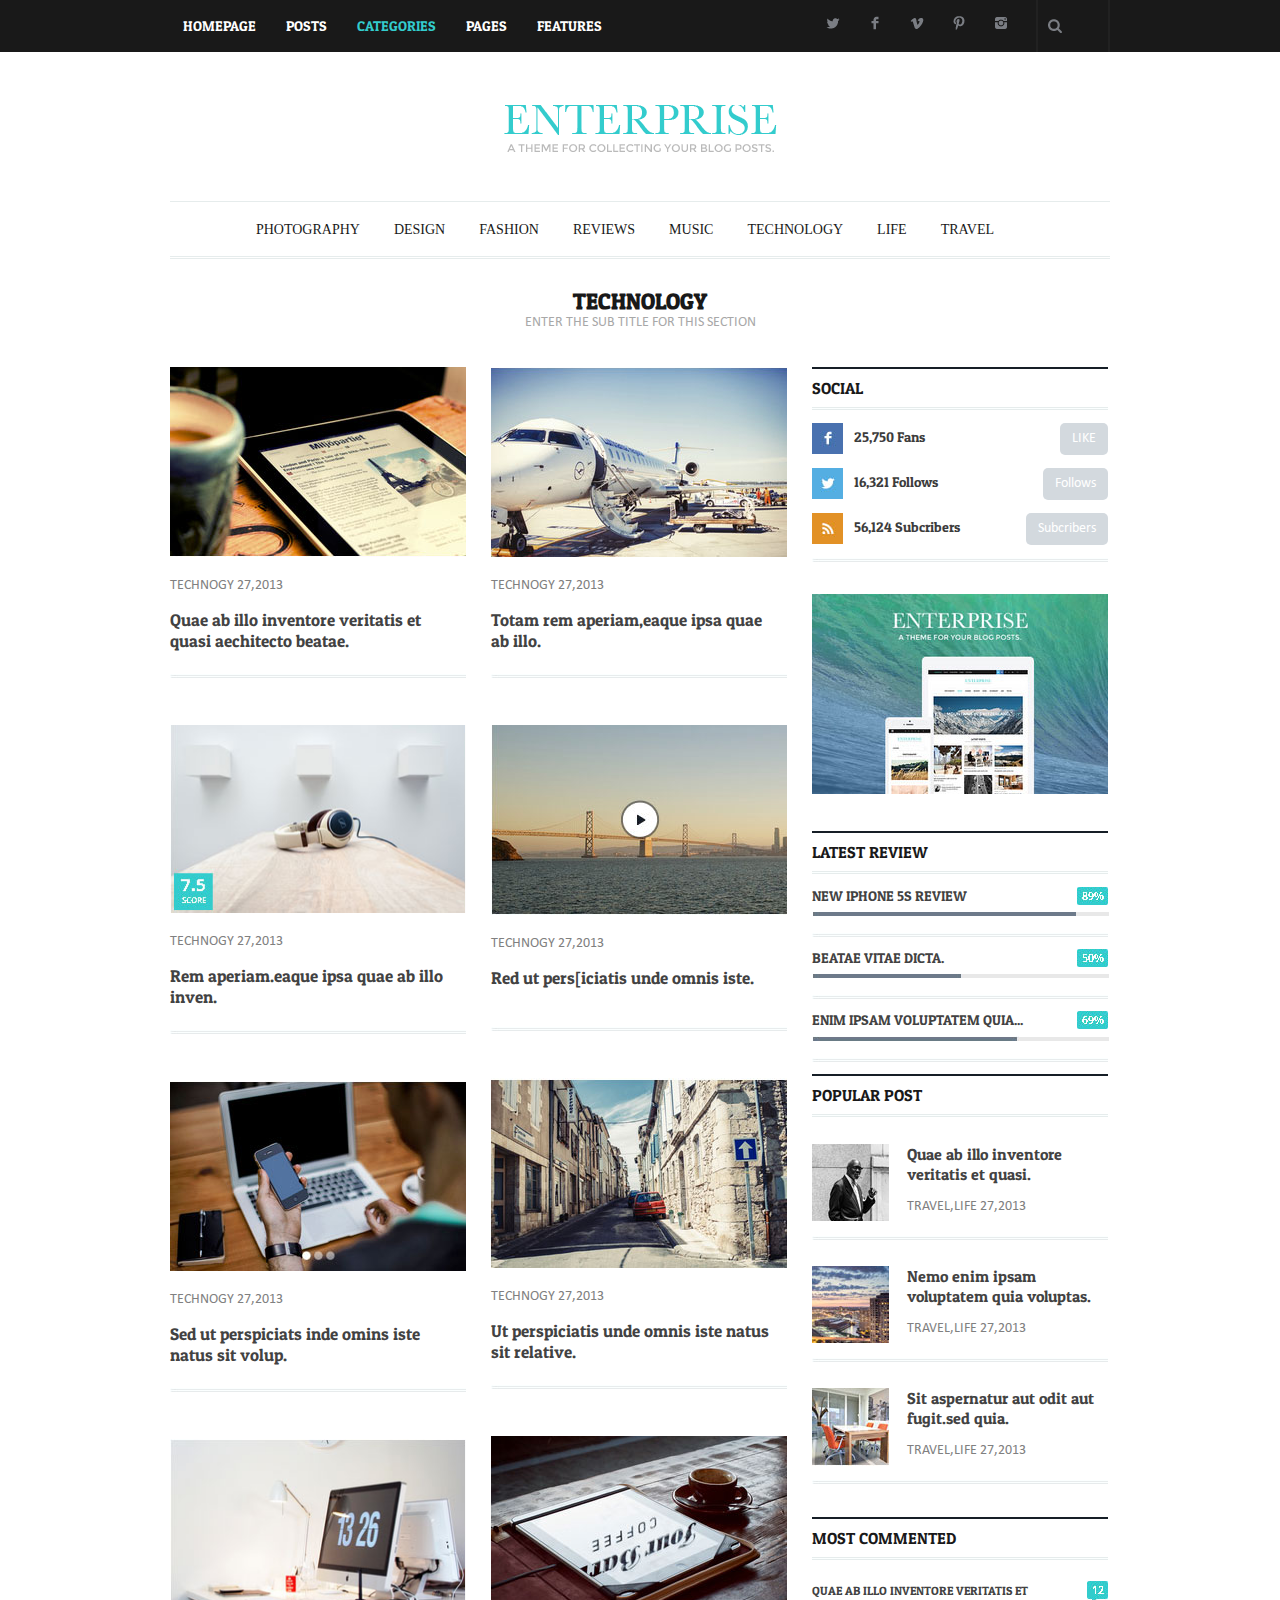
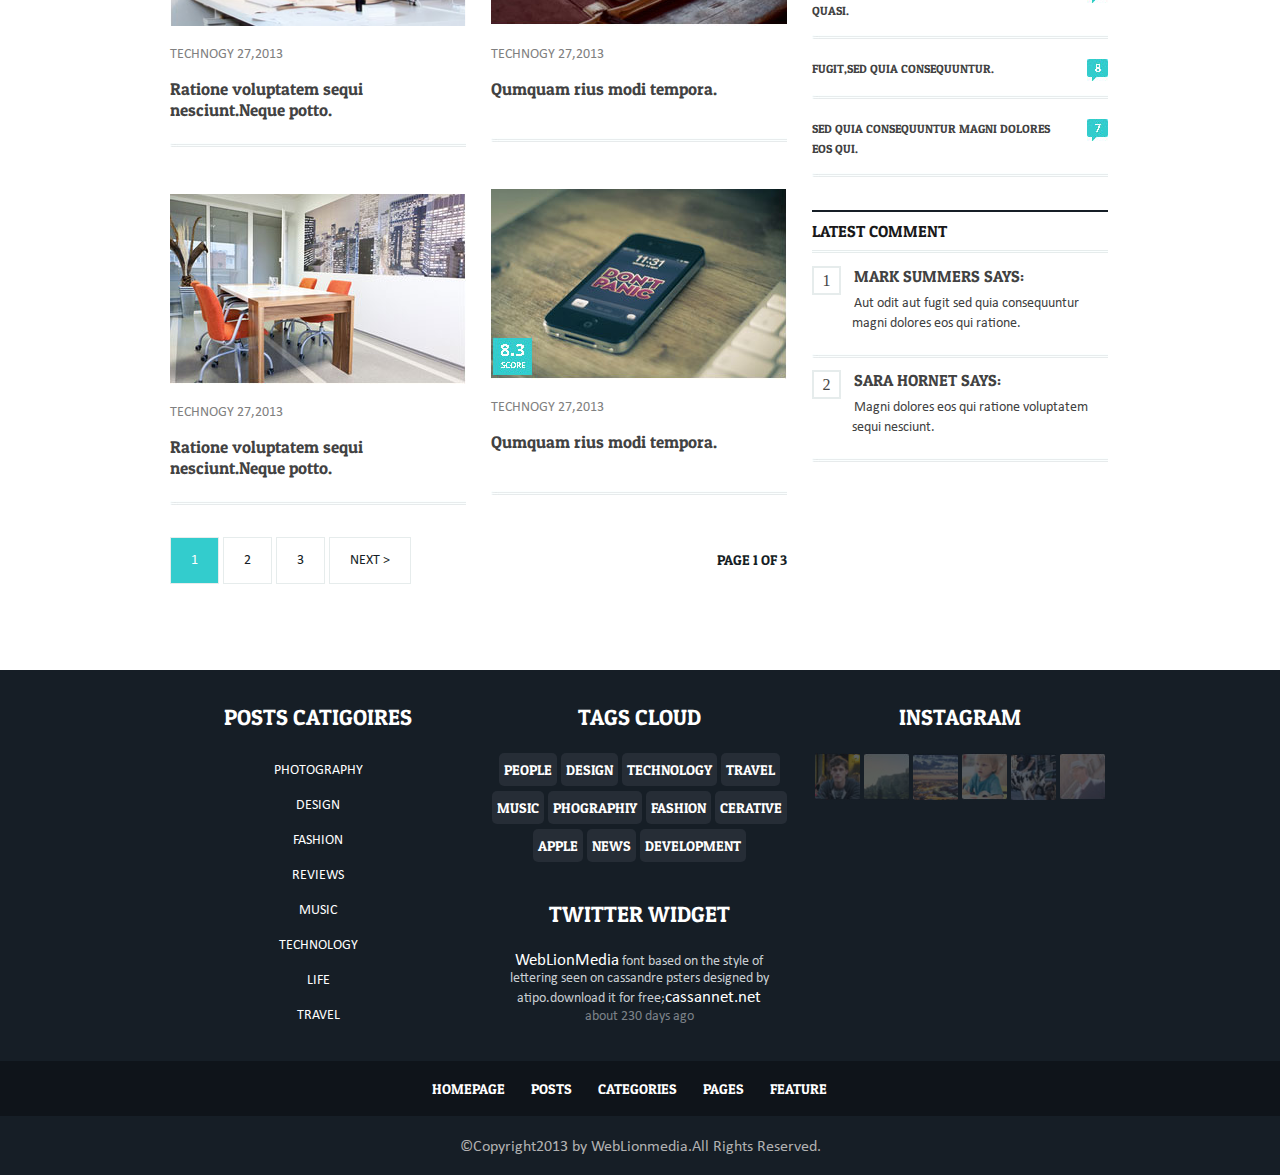
<file: technology.html>
<!doctype html>
<html lang="en">
	<head>
<meta charset="utf-8">
<title>Enterprise</title>
<link rel="stylesheet" type="text/css" href="assets/css/reset.css">
<link rel="stylesheet" type="text/css" href="assets/css/style.css">
</head>

<body>
<div class="top-bdr clearfix">
	<div class="container">
    	<div class="top-link">
        	<ul>
            	<li><a href="#">HOMEPAGE</a></li>
                <li><a href="#">POSTS</a></li>
                <li class="active"><a href="#">CATEGORIES</a></li>
                <li><a href="#">PAGES</a></li>
                <li><a href="#">FEATURES</a></li>
             </ul>
        </div>
       	<div class="search">
       		<input type="txt" class="search-box">
        </div>
       	<div class="social-icon">
        	<ul>
            	<li class="social-1"><a href="#">twitter</a></li>
                <li class="social-2"><a href="#">facebook</a></li>
                <li class="social-3"><a href="#">vimeo</a></li>
                <li class="social-4"><a href="#">pinstrap</a></li>
                <li class="social-5"><a href="#">instagram</a></li>
            </ul>
        </div>
    </div>
</div>
<!-- ==================<HEADER>========================== -->
<header>
	<div class="container">
    	<div class="logo">
        	<img src="assets/img/logo_top.png">
        </div>
        <nav class="secandry-manu">
        	<ul>
            	<li><a href="index.html">PHOTOGRAPHY</a></li>
                <li><a href="design.html">DESIGN</a></li>
                <li><a href="fashion.html">FASHION</a></li>
                <li><a href="review.html">REVIEWS</a></li>
                <li><a href="contact.html">MUSIC</a></li>
                <li><a href="technology.html">TECHNOLOGY</a></li>
                <li><a href="life.html">LIFE</a></li>
                <li><a href="travel.html">TRAVEL</a></li>
            </ul>
        </nav>
    </div>
</header>
<div class="container">
    <section>
    	<div class="latest">
            <h2>TECHNOLOGY</h2>
            <p>ENTER THE SUB TITLE FOR THIS SECTION</p>
        </div>
        <div class="colums clearfix">
        	<div class="col-1">
            	<div class="block-1">
                	<img src="assets/img/teahnology-1.jpg" class="block-img-1" alt="1">
                    <p class="block-title">TECHNOGY 27,2013</p>
                    <h4 class="tech-title">Quae ab illo inventore veritatis et<br>
                     quasi aechitecto beatae.</h4>
					<div class="review-bdr-2">&nbsp;</div>
                </div>
            	<div class="block-1">
                	<img src="assets/img/teahnology-9.jpg" class="block-img-1" alt="1">
                      <p class="block-title">TECHNOGY 27,2013</p>
                    <h4 class="tech-title">Rem aperiam.eaque ipsa quae ab illo inven.</h4>
					<div class="review-bdr-2">&nbsp;</div>
                </div>
                <div class="block-1">
                	<img src="assets/img/teahnology-4.jpg" class="block-img-1" alt="1">
                     <p class="block-title">TECHNOGY 27,2013</p>
                    <h4 class="tech-title">Sed ut perspiciats inde omins iste natus sit volup.</h4>
					<div class="review-bdr-2">&nbsp;</div>
                </div>
                <div class="block-1">
                	<img src="assets/img/teahnology-10.jpg" class="block-img-1" alt="1">
                     <p class="block-title">TECHNOGY 27,2013</p>
                    <h4 class="tech-title">Ratione voluptatem sequi nesciunt.Neque potto.</h4>
					<div class="review-bdr-2">&nbsp;</div>
                </div>
                <div class="block-1">
                	<img src="assets/img/teahnology-7.jpg" class="block-img-1" alt="1">
                     <p class="block-title">TECHNOGY 27,2013</p>
                    <h4 class="tech-title">Ratione voluptatem sequi nesciunt.Neque potto.</h4>
					<div class="review-bdr-2">&nbsp;</div>
                </div>         
            </div>
            <div class="col-1">
				<div class="block-1">
                	<img src="assets/img/teahnology-2.jpg" class="block-img-1" alt="1">
                     <p class="block-title">TECHNOGY 27,2013</p>
                    <h4 class="tech-title">Totam rem aperiam,eaque ipsa quae<br>
                     ab illo.</h4>
					<div class="review-bdr-2">&nbsp;</div>
                </div>
                <div class="block-1">
                	<img src="assets/img/teahnology-3.jpg" class="block-img-1" alt="1">
                     <p class="block-title">TECHNOGY 27,2013</p>
                    <h4 class="tech-title">Red ut pers[iciatis unde omnis iste.</h4>
                    <br>
                    
					<div class="review-bdr-2">&nbsp;</div>
                </div>
                <div class="block-1">
                	<img src="assets/img/teahnology-5.jpg" class="block-img-1" alt="1">
                    <p class="block-title">TECHNOGY 27,2013</p>
                    <h4 class="tech-title">Ut perspiciatis unde omnis iste natus sit relative.</h4>
					<div class="review-bdr-2">&nbsp;</div>
                </div>            
                <div class="block-1">
                	<img src="assets/img/teahnology-6.jpg" class="block-img-1" alt="1">
                     <p class="block-title">TECHNOGY 27,2013</p>
                    <h4 class="tech-title">Qumquam rius modi tempora.</h4>
                    <br>
					<div class="review-bdr-2">&nbsp;</div>
                </div>
                <div class="block-1">
                	<img src="assets/img/teahnology-8.jpg" class="block-img-1" alt="1">
                     <p class="block-title">TECHNOGY 27,2013</p>
                    <h4 class="tech-title">Qumquam rius modi tempora.</h4>
                    <br>
					<div class="review-bdr-2">&nbsp;</div>
                </div>
			</div>
            <!-- == -end col-1- == -->
            <!-- == -sidebar- == -->
            <div class="sidebar">
            	<div class="social-txt">
                	<h5>SOCIAL</h5>
                    <div class="review-bdr">&nbsp;</div>
                </div>
                <div class="side-icon">
                	<div class="social-block clearfix">
                    	<div class="side-fb"></div>
                        <p>25,750 Fans</p>
                        <a href="#">LIKE</a>
                    </div>
                    <div class="social-block clearfix">
                    	<div class="side-twit"></div>
                        <p>16,321 Follows</p>
                        <a href="#">Follows</a>
                    </div>
                    <div class="social-block clearfix">
                    	<div class="side-wifi"></div>
                        <p>56,124 Subcribers</p>
                        <a href="#">Subcribers</a>
                    </div>
                    <div class="review-bdr-2">&nbsp;</div>
                    <div class="enter-img">
                    	<img src="assets/img/enterprise.jpg" alt="enter">
                    </div>  
                    <div class="social-txt">
                        <h5>LATEST REVIEW</h5>
                        <div class="review-bdr">&nbsp;</div>
                    </div>
                    <div class="persent">
                    	<div class="per-block">
                        	<p>NEW IPHONE 5S REVIEW</p>
                            <img src="assets/img/latest-pre-1.jpg" class="per-img">
                            <img src="assets/img/latest-img-1.jpg" class="load">
                        <div class="review-bdr-2">&nbsp;</div>
                        </div>
                        <div class="per-block">
                        	<p>BEATAE VITAE DICTA.</p>
                            <img src="assets/img/latest-pre-2.jpg" class="per-img">
                            <img src="assets/img/latest-img-2.jpg" class="load">
                         <div class="review-bdr-2">&nbsp;</div>   
                        </div>
                        <div class="per-block">
                        	<p>ENIM IPSAM VOLUPTATEM QUIA...</p>
                            <img src="assets/img/latest-pre-3.jpg" class="per-img">
                            <img src="assets/img/latest-img-3.jpg" class="load">
                        <div class="review-bdr-2">&nbsp;</div>
                        </div>
                     <div class="social-txt">
                            <h5>POPULAR POST</h5>
                            <div class="review-bdr">&nbsp;</div>
                        </div>
                     <div class="pop-img">
                     	<div class="pop-1">           
                                <div class="block-pop clearfix">
                                    <img src="assets/img/post_2_1.jpg" class="block-img-2" alt="2"> 
                                    <p class="block-info-pop">Quae ab illo inventore veritatis et quasi.</p>
                                    <p class="block-title-1">TRAVEL,LIFE 27,2013</p>
                                </div>
                         </div>
                         		<div class="review-bdr-2">&nbsp;</div>
                         <div class="pop-1">
                                <div class="block-pop clearfix">
                                    <img src="assets/img/post_2_2.jpg" class="block-img-2" alt="2">
                                    <p class="block-info-pop">Nemo enim ipsam voluptatem quia voluptas.</p>	
                                    <p class="block-title-1">TRAVEL,LIFE 27,2013</p>
                                </div>
                       	</div>  
                        		<div class="review-bdr-2">&nbsp;</div>
                        <div class="pop-1">
                        		<div class="block-pop clearfix">
                                    <img src="assets/img/block-img-2.jpg" class="block-img-2" alt="2">
                                    <p class="block-info-pop">Sit aspernatur aut odit aut fugit.sed quia.</p>
                                    <p class="block-title-1">TRAVEL,LIFE 27,2013</p>
				                </div>
                        </div>
                        		<div class="review-bdr-2">&nbsp;</div>                    
                     </div>  
                       <div class="social-txt">
                            <h5>MOST COMMENTED</h5>
                            <div class="review-bdr">&nbsp;</div>
                       </div>
                            <div class="most">
                            	<div class="most-block clearfix">
                            		<p>QUAE AB ILLO INVENTORE VERITATIS ET<br>
                                     QUASI.</p>
                                    <img src="assets/img/most-img-1.jpg" class="most-img">
                                </div>
                                <div class="review-bdr-2">&nbsp;</div>
                                <div class="most-block clearfix">
                            		<p>FUGIT,SED QUIA CONSEQUUNTUR.</p>
                                    <img src="assets/img/most-img-2.jpg" class="most-img">
                                </div>
                                <div class="review-bdr-2">&nbsp;</div>
                                <div class="most-block clearfix">
                            		<p>SED QUIA CONSEQUUNTUR MAGNI DOLORES<br>
                                     EOS QUI.</p>
                                    <img src="assets/img/most-img-3.jpg" class="most-img">
                                </div>
                                <div class="review-bdr-2">&nbsp;</div>
                            </div>
                       <div class="social-txt">
                            <h5>LATEST COMMENT</h5>
                            <div class="review-bdr">&nbsp;</div>
                        </div>
						<div class="comment">
                        	<div class="comm-block">
                            	<a href="#" class="num-one">1</a>
                                <h4>MARK SUMMERS SAYS:</h4>
                                <p>Aut odit aut fugit sed quia consequuntur magni dolores eos qui ratione.</p>
                            </div>
                            <div class="review-bdr-2">&nbsp;</div>
                            <div class="comm-block">
                            	<a href="#" class="num-one">2</a>
                                <h4>SARA HORNET SAYS:</h4>
                                <p>Magni dolores eos qui ratione voluptatem sequi nesciunt.</p>
                            </div>
                            <div class="review-bdr-2">&nbsp;</div>
                        </div>					
						
            		 </div>        
                              	
                    </div>
                    
                </div>
               
            </div>
             <div class="pagination clearfix">
                	<ul>
                		<li><a href="#" class="active">1</a></li>
                        <li><a href="#">2</a></li>
                        <li><a href="#">3</a></li>
                       	<li><a href="#" class="next">NEXT  ></a></li>
                        <span><li>PAGE 1 OF 3</li></span>
                    </ul>
                    
                </div>  
        
    </section>
   </div>
</div>
<!-- == -Footer- == -->
<footer class="bg-color clearfix">
	<div class="container">
    	<section class="top clearfix">
        	<div class="col-1">
            	<div class="catigories">
                	<h3 class="food-head">POSTS CATIGOIRES</h3>
                    <ul>
                        <li><a href="#">PHOTOGRAPHY</a></li>
                        <li><a href="#">DESIGN</a></li>
                        <li><a href="#">FASHION</a></li>
                        <li><a href="#">REVIEWS</a></li>
                        <li><a href="#">MUSIC</a></li>
                        <li><a href="#">TECHNOLOGY</a></li>
                        <li><a href="#">LIFE</a></li>
                        <li><a href="#">TRAVEL</a></li>
                    </ul>
                </div>
            </div>
            <div class="col-1">
            	<div class="cloud">
                	<h3 class="food-head">TAGS CLOUD</h3>
                    <ul>
                        <li><a href="#">PEOPLE</a></li>
                        <li><a href="#">DESIGN</a></li>
                        <li><a href="#">TECHNOLOGY</a></li>
                        <li><a href="#">TRAVEL</a></li>
                        <li><a href="#">MUSIC</a></li>
                        <li><a href="#">PHOGRAPHIY</a></li>
                        <li><a href="#">FASHION</a></li>
                        <li><a href="#">CERATIVE</a></li>
                        <li><a href="#">APPLE</a></li>
                        <li><a href="#">NEWS</a></li>
                        <li><a href="#">DEVELOPMENT</a></li>
                    </ul>
                </div>
                	<div class="twit">
                    	<h3 class="food-head">TWITTER WIDGET</h3>
                        <p><a href="#">WebLionMedia</a> font based on the style of
                     lettering seen on cassandre psters designed by
                      atipo.download it for free;<a href="#">cassannet.net</a></p>
                        <p class="twit-par">about 230 days ago</p>
                    </div>
            </div>
            <div class="col-2">
 				<div class="insta">               
                    <h3 class="food-head">INSTAGRAM</h3>
                    <img src="assets/img/insta-1.jpg">
                    <img src="assets/img/insta-2.jpg">
                    <img src="assets/img/insta-3.jpg">
                    <img src="assets/img/insta-4.jpg">
                    <img src="assets/img/insta-5.jpg">
                    <img src="assets/img/insta-6.jpg">
                </div>
              </div>         
     </section>
  </div>
<section class="middle"> 
	<div class="foot-link">
    	<ul>
        	<li><a href="#">HOMEPAGE</a></li>
            <li><a href="#">POSTS</a></li>
            <li><a href="#">CATEGORIES</a></li>
            <li><a href="#">PAGES</a></li>
            <li><a href="#">FEATURE</a></li>
       	</ul>
    </div>
</section>
<section class="bottom">
		<p>&copy;Copyright2013 by WebLionmedia.All Rights Reserved.</p>
</section>
</footer>
</body>
</html>
</file>
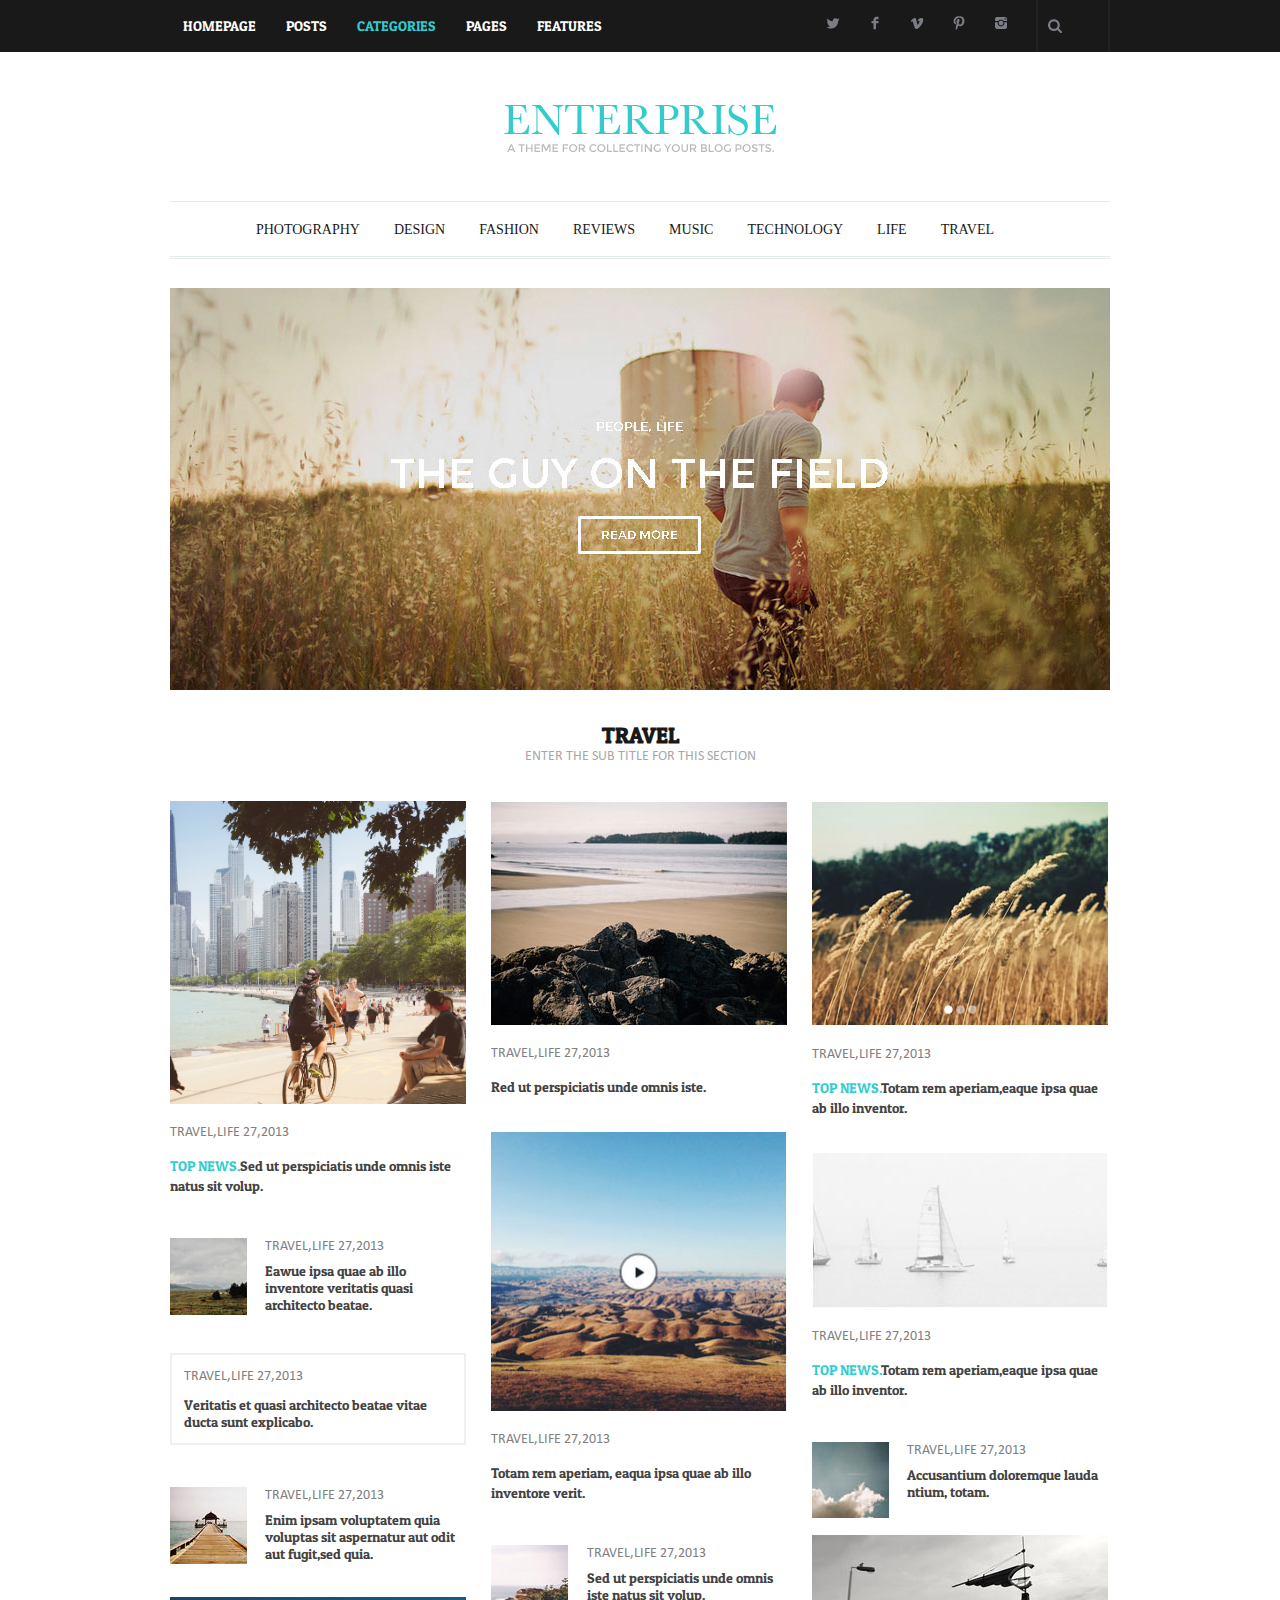
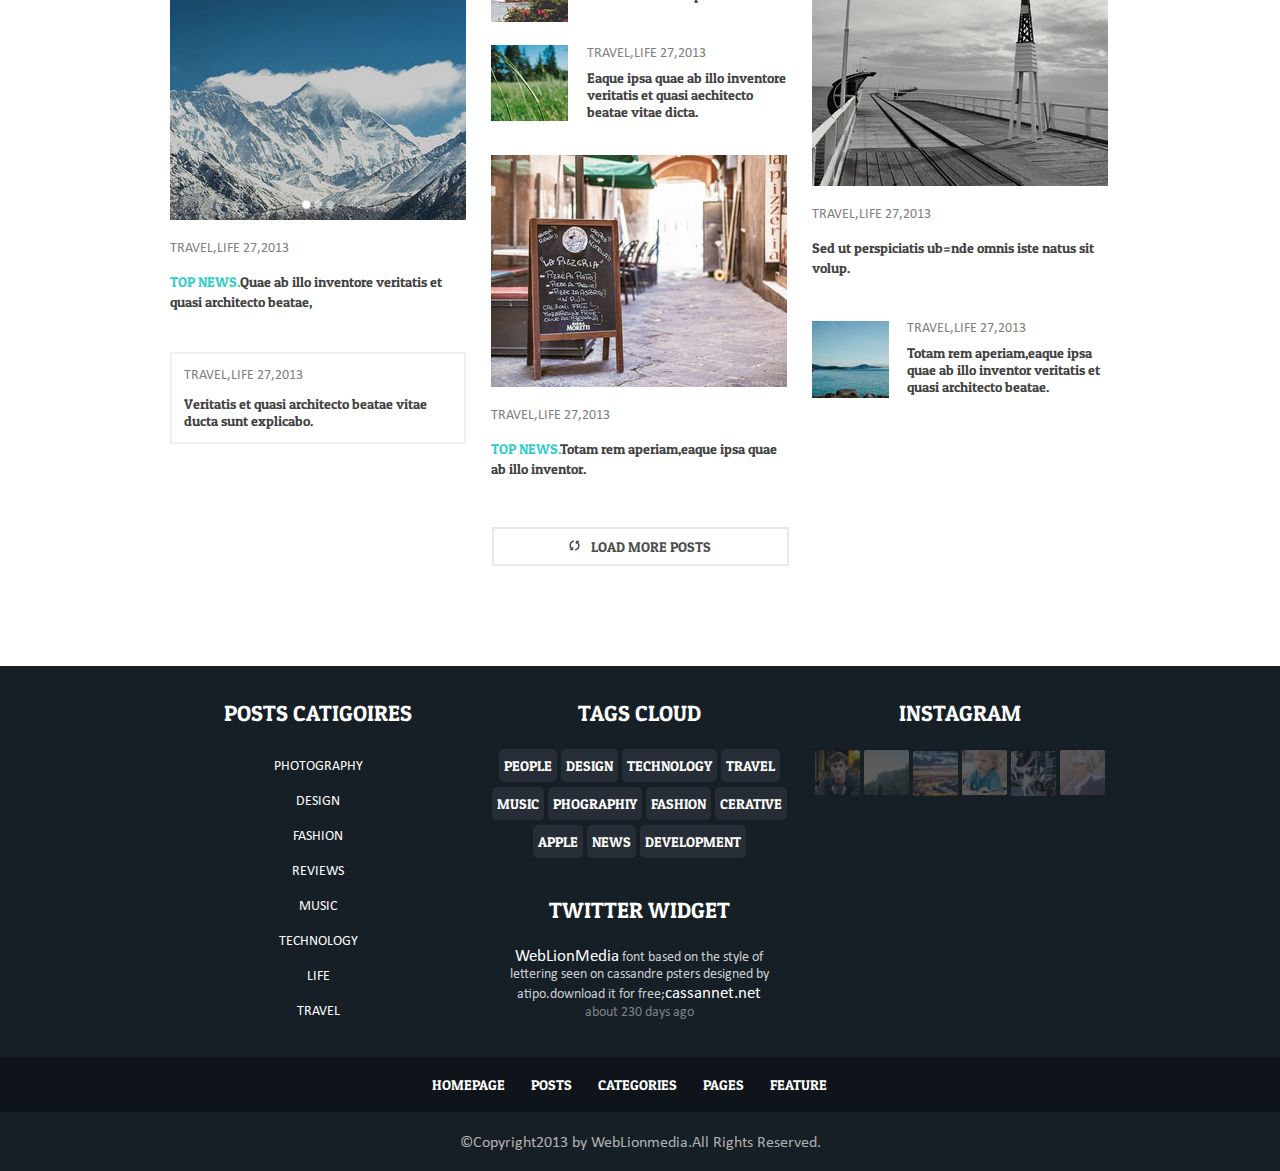
<file: travel.html>
<!doctype html>
<html lang="en">
<head>
<meta charset="utf-8">
<title>Enterprise</title>
<link rel="stylesheet" type="text/css" href="assets/css/reset.css">
<link rel="stylesheet" type="text/css" href="assets/css/style.css">
</head>

<body>
<div class="top-bdr clearfix">
	<div class="container">
    	<div class="top-link">
        	<ul>
            	<li><a href="#">HOMEPAGE</a></li>
                <li><a href="#">POSTS</a></li>
                <li class="active"><a href="#">CATEGORIES</a></li>
                <li><a href="#">PAGES</a></li>
                <li><a href="#">FEATURES</a></li>
             </ul>
        </div>
       	<div class="search">
       		<input type="txt" class="search-box">
        </div>
       	<div class="social-icon">
        	<ul>
            	<li class="social-1"><a href="#">twitter</a></li>
                <li class="social-2"><a href="#">facebook</a></li>
                <li class="social-3"><a href="#">vimeo</a></li>
                <li class="social-4"><a href="#">pinstrap</a></li>
                <li class="social-5"><a href="#">instagram</a></li>
            </ul>
        </div>
    </div>
</div>
<!-- ==================<HEADER>========================== -->
<header>
	<div class="container">
    	<div class="logo">
        	<img src="assets/img/logo_top.png">
        </div>
        <nav class="secandry-manu">
        	<ul>
            	<li><a href="index.html">PHOTOGRAPHY</a></li>
                <li><a href="design.html">DESIGN</a></li>
                <li><a href="fashion.html">FASHION</a></li>
                <li><a href="review.html">REVIEWS</a></li>
                <li><a href="design.html">MUSIC</a></li>
                <li><a href="technology.html">TECHNOLOGY</a></li>
                <li><a href="life.html">LIFE</a></li>
                <li><a href="travel.html">TRAVEL</a></li>
            </ul>
        </nav>
    </div>
</header>
<div class="container">
	<div class="slider">
    	<img src="assets/img/pic_slider_1.jpg">
    </div>
    <section>
    	<div class="latest">
            <h2>TRAVEL</h2>
            <p>ENTER THE SUB TITLE FOR THIS SECTION</p>
        </div>
        <div class="colums clearfix">
        	<div class="col-1">
            	<div class="block-1">
                	<img src="assets/img/pic_post_1_1.jpg" class="block-img-1" alt="1">
                    <p class="block-title">TRAVEL,LIFE 27,2013</p>
                    <p class="block-info"><span>TOP NEWS.</span>Sed ut perspiciatis unde omnis iste natus sit volup.</p>
                </div>
            	<div class="block-2">
                	<img src="assets/img/travel-1.jpg" class="block-img-2" alt="2">
                    <p class="block-title-1">TRAVEL,LIFE 27,2013</p>
                    <p class="block-info-1">Eawue ipsa quae ab illo
                     inventore veritatis quasi
                     architecto beatae.</p>
                </div>
                <div class="block-3">
 					<p class="block-title-2">TRAVEL,LIFE 27,2013</p>
                    <p class="block-info-1">Veritatis et quasi architecto beatae
                     vitae ducta sunt explicabo.</p>
                </div>
                <div class="block-2">
                	<img src="assets/img/travel-2.jpg" class="block-img-2" alt="2">
                    <p class="block-title-1">TRAVEL,LIFE 27,2013</p>
                    <p class="block-info-1">Enim ipsam voluptatem quia
                     voluptas sit aspernatur aut odit
                      aut fugit,sed quia.</p>
                </div>
                <div class="block-1">
                	<img src="assets/img/travel-3.jpg" class="block-img-1" alt="1">
                    <p class="block-title">TRAVEL,LIFE 27,2013</p>
                    <p class="block-info"><span>TOP NEWS.</span>Quae ab illo inventore veritatis et quasi architecto beatae,</p>
                </div>
                <div class="block-3">
 					<p class="block-title-2">TRAVEL,LIFE 27,2013</p>
                    <p class="block-info-1">Veritatis et quasi architecto beatae
                     vitae ducta sunt explicabo.</p>
                </div>
                
            </div>
            <div class="col-1">
				<div class="block-1">
                	<img src="assets/img/travel-4.jpg" class="block-img-1" alt="1">
                    <p class="block-title">TRAVEL,LIFE 27,2013</p>
                    <p class="block-info">Red ut perspiciatis unde omnis iste.</p>
                </div>
                <div class="block-1">
                	<img src="assets/img/travel-5.jpg" class="block-img-1" alt="1">
                    <p class="block-title">TRAVEL,LIFE 27,2013</p>
                    <p class="block-info">Totam rem aperiam, eaqua ipsa quae ab illo inventore verit.</p>
                </div>
                <div class="block-2">
                	<img src="assets/img/travel-6.jpg" class="block-img-2" alt="2">
                    <p class="block-title-1">TRAVEL,LIFE 27,2013</p>
                    <p class="block-info-1">Sed ut perspiciatis unde omnis iste natus sit volup.</p>
                </div>
                <div class="block-2">
                	<img src="assets/img/travel-7.jpg" class="block-img-2" alt="2">
                    <p class="block-title-1">TRAVEL,LIFE 27,2013</p>
                    <p class="block-info-1">Eaque ipsa quae ab illo inventore veritatis et quasi aechitecto beatae vitae dicta.</p>
                </div>
                    <div class="block-1">
                	<img src="assets/img/travel-8.jpg" class="block-img-1" alt="1">
                    <p class="block-title">TRAVEL,LIFE 27,2013</p>
                    <p class="block-info"><span>TOP NEWS.</span>Totam rem aperiam,eaque ipsa quae ab illo inventor.</p>
                </div>
       
            </div>
            <div class="col-2">
				<div class="block-1">
                	<img src="assets/img/travel-9.jpg" class="block-img-1" alt="1">
                    <p class="block-title">TRAVEL,LIFE 27,2013</p>
                    <p class="block-info"><span>TOP NEWS.</span>Totam rem aperiam,eaque ipsa quae ab illo inventor.</p>
                </div>
 				<div class="block-1">
                	<img src="assets/img/travel-10.jpg" class="block-img-1" alt="1">
                    <p class="block-title">TRAVEL,LIFE 27,2013</p>
                    <p class="block-info"><span>TOP NEWS.</span>Totam rem aperiam,eaque ipsa quae ab illo inventor.</p>
                </div>
           		  <div class="block-2">
                	<img src="assets/img/travel-11.jpg" class="block-img-2" alt="2">
                    <p class="block-title-1">TRAVEL,LIFE 27,2013</p>
                    <p class="block-info-1">Accusantium doloremque lauda ntium, totam.</p>
                </div>
                <div class="block-1">
                	<img src="assets/img/travel-12.jpg" class="block-img-1" alt="1">
                    <p class="block-title">TRAVEL,LIFE 27,2013</p>
                    <p class="block-info">Sed ut perspiciatis ub=nde omnis iste natus sit volup.</p>
                </div>
            	<div class="block-2">
                	<img src="assets/img/travel-13.jpg" class="block-img-2" alt="2">
                    <p class="block-title-1">TRAVEL,LIFE 27,2013</p>
                    <p class="block-info-1">Totam rem aperiam,eaque ipsa quae ab illo inventor veritatis et quasi architecto beatae.</p>
                </div>
           </div>  
        </div>
            <div class="load-btn">
            	<img src="assets/img/loading.jpg" alt="load">
                <a href="#">LOAD MORE POSTS</a>
            </div>
   
    </section>
</div>
<!-- == -Footer- == -->
<footer class="bg-color clearfix">
	<div class="container">
    	<section class="top clearfix">
        	<div class="col-1">
            	<div class="catigories">
                	<h3 class="food-head">POSTS CATIGOIRES</h3>
                    <ul>
                        <li><a href="#">PHOTOGRAPHY</a></li>
                        <li><a href="#">DESIGN</a></li>
                        <li><a href="#">FASHION</a></li>
                        <li><a href="#">REVIEWS</a></li>
                        <li><a href="#">MUSIC</a></li>
                        <li><a href="#">TECHNOLOGY</a></li>
                        <li><a href="#">LIFE</a></li>
                        <li><a href="#">TRAVEL</a></li>
                    </ul>
                </div>
            </div>
            <div class="col-1">
            	<div class="cloud">
                	<h3 class="food-head">TAGS CLOUD</h3>
                    <ul>
                        <li><a href="#">PEOPLE</a></li>
                        <li><a href="#">DESIGN</a></li>
                        <li><a href="#">TECHNOLOGY</a></li>
                        <li><a href="#">TRAVEL</a></li>
                        <li><a href="#">MUSIC</a></li>
                        <li><a href="#">PHOGRAPHIY</a></li>
                        <li><a href="#">FASHION</a></li>
                        <li><a href="#">CERATIVE</a></li>
                        <li><a href="#">APPLE</a></li>
                        <li><a href="#">NEWS</a></li>
                        <li><a href="#">DEVELOPMENT</a></li>
                    </ul>
                </div>
                	<div class="twit">
                    	<h3 class="food-head">TWITTER WIDGET</h3>
                        <p><a href="#">WebLionMedia</a> font based on the style of
                     lettering seen on cassandre psters designed by
                      atipo.download it for free;<a href="#">cassannet.net</a></p>
                        <p class="twit-par">about 230 days ago</p>
                    </div>
            </div>
            <div class="col-2">
 				<div class="insta">               
                    <h3 class="food-head">INSTAGRAM</h3>
                    <img src="assets/img/insta-1.jpg">
                    <img src="assets/img/insta-2.jpg">
                    <img src="assets/img/insta-3.jpg">
                    <img src="assets/img/insta-4.jpg">
                    <img src="assets/img/insta-5.jpg">
                    <img src="assets/img/insta-6.jpg">
                </div>
              </div>         
     </section>
  </div>
<section class="middle"> 
	<div class="foot-link">
    	<ul>
        	<li><a href="#">HOMEPAGE</a></li>
            <li><a href="#">POSTS</a></li>
            <li><a href="#">CATEGORIES</a></li>
            <li><a href="#">PAGES</a></li>
            <li><a href="#">FEATURE</a></li>
       	</ul>
    </div>
</section>
<section class="bottom">
		<p>&copy;Copyright2013 by WebLionmedia.All Rights Reserved.</p>
</section>
</footer>
</body>
</html>
</file>
<file: assets/css/style.css>
@font-face{
	src:url(../fonts/PatuaOne-Regular.ttf);
	font-family:patua-one;
}
@font-face {
	src:url(../fonts/Calibri.ttf);
	font-family:calibri;
}
.container {
	width:940px;
	margin:0 auto;
}
.top-bdr {
	background-color:#191919;
}
a {
	text-decoration:none;
}
.top-link ul {
	float:left;
	padding:18px 0;
}
.top-link ul li{
	display:inline;
	padding:0 13px;
}
.top-link ul li a {
	color:white;
	font-family:patua-one;
	font-size:14px;
	
}
.top-link ul li.active a,.top-link ul li a:hover{
	color:#33cccd;
}


/** =========================<search-box>===================================== **/
.search {
	float:right;
	height:52px;
	width:70px;
	line-height:52px;
	background:url(../img/search-box.png) no-repeat 10px center;
	border-left:2px solid #212121;
	border-right:2px solid #212121;
	margin-left:17px;
}
.search-box {
	width:50px;
	background-color:transparent;
	border:none;
	color:white;
}

.social-icon ul {
	float:right;
}
.social-icon ul li {
	display:inline-block;	
}
.social-icon ul li a {
	width:38px;
	height:52px;
	display:block;
	text-indent:-9000px;
	background-image:url(../img/sprite_social_1.png);
	transition:all 0.50s ease-in-out; 
}
.social-icon ul li.social-1 a {
	background-position:0 0;
}

.social-icon ul li.social-2 a {
	background-position:-37px 0;
}
.social-icon ul li.social-3 a {
	background-position:-75px 0;
}
.social-icon ul li.social-4 a {
	background-position:-113px 0;
}
.social-icon ul li.social-5 a {
	background-position:-151px 0;
}


.social-icon ul li.social-1 a:hover {
	background-position:0 -45px;
	background-color:#0CF;
}

.social-icon ul li.social-2 a:hover {
	background-position:-37px -45px;
	background-color:#00C;
}
.social-icon ul li.social-3 a:hover {
	background-position:-75px -45px;
	background-color:#609;
}
.social-icon ul li.social-4 a:hover {
	background-position:-113px -45px;
	background-color:#6F3;
}
.social-icon ul li.social-5 a:hover {
	background-position:-151px -45px;
	background-color:#F06;
}
/** =========================<HEADER>=================================== **/
.logo {
	text-align:center;
	margin:53px 0 46px;
}
.secandry-manu ul {
	text-align:center;
	background:url(../img/bg_secondary_menu_1.gif);
}
.secandry-manu ul li {
	display:inline-block;
	margin-right:30px;
}
.secandry-manu ul li a {
	font:14px patua one;
	color:#191919;
	height:58px;
	line-height:58px;
	transition:all 0.30s linear;
}
.secandry-manu ul li a:hover {
	background-color:#9F0;
	border:1px solid transparent;
	border-radius:10px 0 10px 0;
	
}
.slider img {
	margin-top:29px;
}
.latest {
	text-align:center;
}
.latest h2 {
	font:22px patua-one;
	font-weight:bold;
	color:#191919;
	margin-top:29px;
}
.latest p {
	font:14px calibri;
	color:#a8a8a8;
}

/** == -colums- == **/
.col-1 {
	width:296px;
	float:left;
	margin-right:25px;
}
.col-2 {
	width:296px;
	float:left;
}
.block-1 {
	margin-top:35px;
}
.block-img-1 {
	width:100%;
}
.block-title {
	font:14px calibri;
	color:#808080;
	margin:17px 0 14px;
}
.block-info {
	font:14px patua-one;
	color:#424242;
	line-height:20px;
}
.block-info span {
	color:#33cccd;
}

.block-2 {
	margin-top:42px;
}
.block-img-2 {
	float:left;
	margin-right:18px;
}
.block-title-1 {
	font:14px calibri;
	color:#808080;
	margin-bottom:6px;
}
.block-info-1 {
	font:14px patua-one;
	color:#424242;
} 
.block-3 {
	border:2px solid #f0f0f0;
	margin-top:40px;
	padding:13px 12px;
}
.block-title-2 {
	font:14px calibri;
	color:#808080;
	margin-bottom:10px;
}
.load-btn {
	text-align:center;
	border:2px solid #e8e8e8;
	height:35px;
	line-height:35px;
	width:293px;
	margin:48px auto 100px;
	cursor:pointer;
	transition:all 1.00s ease-in-out;
}
.load-btn a {
	font:14px patua-one;
	color:#4e4e4e;
}
.load-btn img {
	margin-right:7px;
}
.load-btn:hover {
	transform:scaleX(3);
	background-color:#9F0;
}

/** == -footer- == **/

.bg-color {
	background-color:#161e26;
}
.catigories {
	text-align:center;
}
.food-head { 
	font:22px patua-one;
	color:white;
	padding:34px 0 23px;
}
.catigories ul li {
}
.catigories ul li a {
	font:14px calibri;
	color:white;
	display:block;
	transition:all 0.50s ease-in-out;
	line-height:35px;
}

.top {
	margin-bottom:28px;
}
.catigories ul li a:hover {
	transform:rotate(360deg);
	color:#33cccd;
}
.cloud {
	text-align:center;
}
.cloud ul li {
	display:inline-block;
}

.cloud ul li a {
	font:14px patua-one;
	color:white;
	background-color:#262d36;
	display:block;
	padding:8px 5px;
	margin-bottom:5px;
	border-radius:5px;
	transition:all 0.40s ease-in-out;
}
.cloud ul li a:hover {
	background-color:#CF0;
	color:#000;
} 

.twit {
	text-align:center;
} 
.twit p {
	font:14px calibri;
	color:#c8cdd2;
	line-height:16px;
}
.twit a {
	font:17px calibri;
	color:white;
}
p.twit-par {
	font:14px calibri;
	color:#7b8188;
}

.insta {
	text-align:center;
}
.insta img {
	width:45px;
	opacity:0.3;
	transition:all 0.30s ease-in-out;
}
.insta img:hover {
	opacity:1;
}
/** ===============<secand middle>======================== **/
.middle { 
	background-color:#0f141a;
	padding:19px 0;
}
.foot-link {
	text-align:center;
}
.foot-link ul li {
	display:inline-block;
}
.foot-link ul li a {
	font:14px patua-one;
	color:white;
	margin-right:22px;
	transition:all 0.40s linear;
}
.foot-link ul li a:hover {
	background-color:#03C;
	border-radius:5px;
}

/** ===========<bottom>================ **/
.bottom {
	text-align:center;
}
.bottom p {
	font:16px calibri;
	color:#b1b1b1;
	padding:21px 0 18px;
}

/** ===========================<review>=======================================  **/
/** ==============================<REVIEW>====================================  **/
.block-info-R {
	font:14px patua-one;
	margin-bottom:12px;
	color:#424242;
}
.review-par {
	margin:12px 0 24px;
}
.sidebar {
	width:296px;
	float:left;
	margin-top:35px;
	
}
.social-txt {
	border-top:2px solid #161e26;
}
.social-txt h5 {
	font:16px patua-one;
	color:#191919;
	padding:9px 0;
}
.review-bdr {
	background:url(../img/review--bdr.jpg) repeat-x;
}
.side-fb {
	background:url(../img/social_facebook.jpg);
	width:31px;
	height:31px;
	float:left;
	margin-right:11px;
}
.social-block {
	margin-bottom:13px;
}
.social-block p {
	font:14px patua-one;
	color:#3c3c3c;
	float:left;
	margin-top:5px;
}
.social-block a {
	float:right;
	font:14px calibri;
	color:white;
	background-color:#d3d9de;
	padding:7px 12px;
	border-radius:5px;
}
.side-twit {
	background:url(../img/social_twitter.jpg);
	width:31px;
	height:31px;
	float:left;
	margin-right:11px;
}

.side-wifi {
	background:url(../img/social_rss.jpg);
	width:31px;
	height:31px;
	float:left;
	margin-right:11px;
}

.review-bdr-2 {
	background:url(../img/review-bdr.jpg) repeat-x;
	
}

.enter-img img {
	margin:20px 0 34px;
	
}
.per-block p {
	float:left;
	font:14px patua-one;
	color:#424242;
}
.per-img {
	float:right;
}
.load {
	margin:7px 0 14px;
}
.block-pop {
	margin-bottom:14px;
}
.block-pop {
	margin-top:0;
	margin:14px 0 14px;
}
.block-info-pop {
	font:16px patua-one;
	color:#424242;
	margin-bottom:14px;
}
.pop-img {
	margin-bottom:21px;
}

/** ==================<MOST COMMENTED> ============================   **/
.most-block p {
	font:12px patua-one;
	color:#424242;
	float:left;
	line-height:20px;
	
}
.most {
	margin-bottom:21px;
}
.most-block {
	margin:8px 0 14px;
}
.most-img {
	float:right;

}
.num-one {
	float:left;
	border:2px solid #e6ecec;
	height:25px;
	width:25px;
	text-align:center;
	line-height:25px;
	color:#464646;
	margin-right:13px;
}
.comm-block h4 {
	font:16px patua-one;
	color:#424242;
	margin-bottom:8px;

}
.comm-block p {
	margin-left:40px;
	font:14px calibri;
	color:#424242;
	line-height:20px;
	margin-bottom:20px;
}
.pagination {
	width:617px;
	margin:34px 0 100px;z
}
.pagination ul li {
	display:inline-block;
}
.pagination ul span {
	float:right;
	font:14px patua-one;
	color:#161e26;
}
.pagination ul li a {
	font:14px calibri;
	color:#161e26;
	border:1px solid #e6ecec;
	padding:15px 20px;
	transition:all 0.40s ease-in-out;
}
.pagination ul li a.active,.pagination ul li a:hover {
	background-color:#33cccd;
	color:white;
}
.next { 
	font:14px patua-one;
	color:#161e26;

}

/** == -Fashion work- == **/
/** == -Fashion work- == **/
.fashion-lf {
	width:617px;
	float:left;
	margin-right:25px;
}
.fash-slider {
	margin-bottom:26px;
}
.fashion-post {
	margin:20px 0 29px;
}
figure {
	width:259px;
	height:180px;
	overflow:hidden;
	float:left;
	margin-right:18px;
}
figure img {
	width:100%;
	transform:scale(1.5);
	cursor:pointer;
	transition:all 0.3s ease-in-out;
	opacity:0.7;
}
figure img:hover {
	transform:scale(1);
	opacity:1;
}
p.fashion-title {
	font:14px calibri;
	color:#808080;
}
.fashion-txt h3 {
	font:16px patua-one;
	color:#424242;
	margin:14px 0 17px;
}
.fashion-info {
	font:14px calibri;
	color:#424242;
}
/** =====================<TEAHNOLOGY>================================== **/
/** =====================<TEAHNOLOGY-WORK>================================== **/


.tech-title {
	font:17px patua-one;
	color:#424242;
	margin-bottom:23px;
}
/** =========.===========<CONTACT>=================================== **/
/** ======================<CONTACT>=================================== **/
.contact-lf {
	width:617px;
	float:left;
	margin-right:27px;
}
.contact-txt p {
	font:15px calibri;
	color:#424242;
	margin-top:30px;

}
form h6 {
	font:16px patua-one;
	margin-top:24px;
}
.name {
	width:300px;
	height:30px;
}
.send {
	font:14px patua-one;
	height:40px;
	width:117px;
	background-color:#161e26;
	color:white;
	border-radius:4px;
	margin:20px 0 35px;
	transition:all 0.3s ease-in-out;
}
.send:hover {
	color:red;
}
.map h4 {
	font:17px patua-one;
	color:#181818;
	margin:35px 0 24px;
}
.comment {
	margin-bottom:30px;
}
.from-work span {
	color:red;
}
</file>
